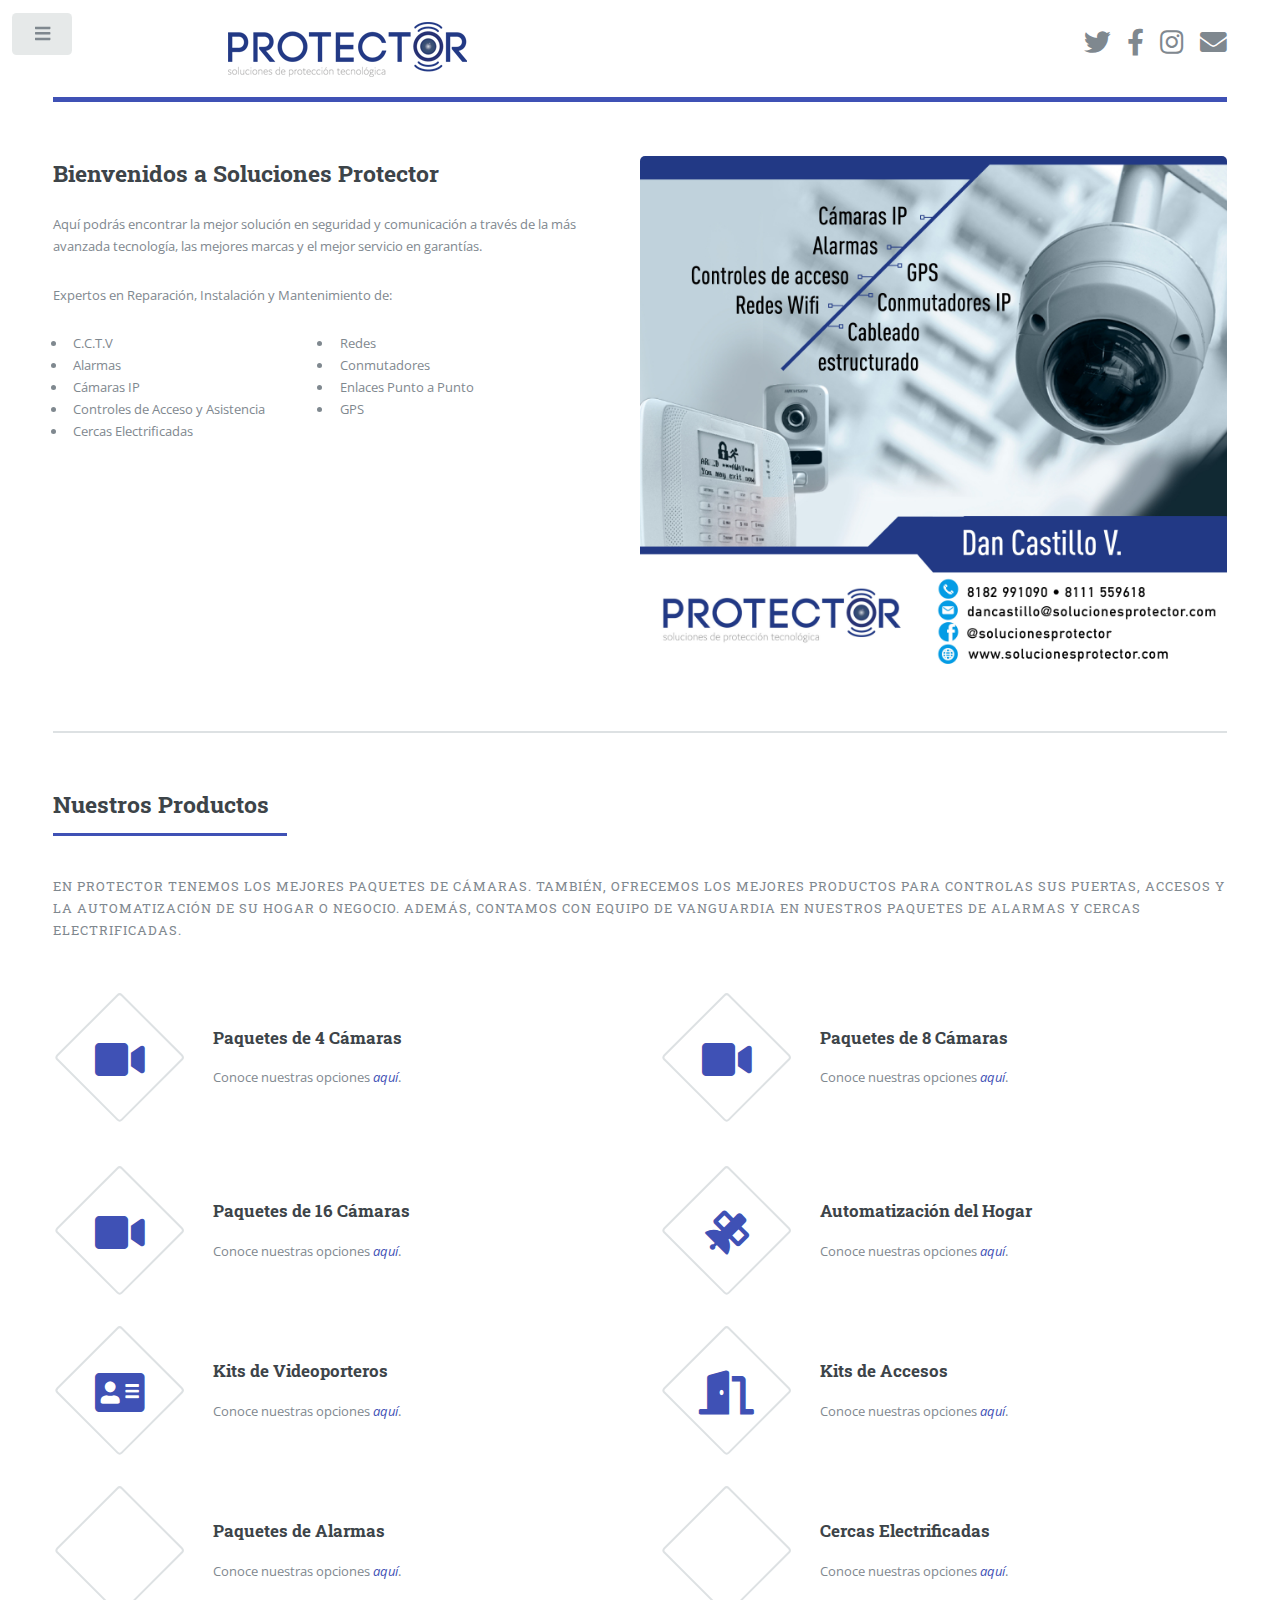
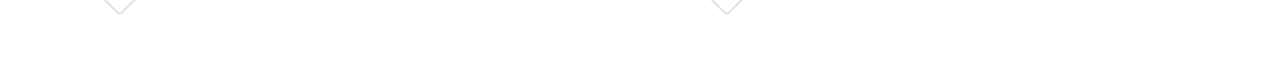
<file: index.html>
<!DOCTYPE HTML>
<!--
	Editorial by HTML5 UP
	html5up.net | @ajlkn
	Free for personal and commercial use under the CCA 3.0 license (html5up.net/license)
-->
<html>
	<head>
		<title>Inicio - Protector</title>
		<meta charset="utf-8" />
		<meta name="viewport" content="width=device-width, initial-scale=1, user-scalable=no" />
		<link rel="stylesheet" href="https://cdnjs.cloudflare.com/ajax/libs/font-awesome/6.4.0/css/all.min.css" integrity="sha512-iecdLmaskl7CVkqkXNQ/ZH/XLlvWZOJyj7Yy7tcenmpD1ypASozpmT/E0iPtmFIB46ZmdtAc9eNBvH0H/ZpiBw==" crossorigin="anonymous" referrerpolicy="no-referrer" />
		<link rel="icon" href="images/icono16.png" type="image/x-icon">
		<link rel="stylesheet" href="assets/css/main.css" />

	</head>
	<body class="is-preload">

		<!-- Wrapper -->
			<div id="wrapper">

				<!-- Main -->
					<div id="main">
						<div class="inner">

							<!-- Header -->
								<header id="header">
									<a href="index.html" class="logo"><img src="images/logo.png" alt="Soluciones-protector-logo"></a>
									<ul class="icons">
										<li><a href="https://twitter.com/Protector_Tec" class="icon brands fa-twitter" target="_blank"><span class="label">Twitter</span></a></li>
										<li><a href="https://www.facebook.com/SolucionesProtector" class="icon brands fa-facebook-f" target="_blank"><span class="label">Facebook</span></a></li>
										<li><a href="https://www.instagram.com/solucionesprotector/" class="icon brands fa-instagram" target="_blank"><span class="label">Instagram</span></a></li>
										<li><a href="mailto:ventas@solucionesprotector.com" class="icon solid fa-envelope" target="_blank"><span class="label">Email</span></a></li>
									</ul>
								</header>

							
							<!-- Banner -->
								<section id="banner">
									<div class="content">
										<header>
											<h2>Bienvenidos a Soluciones Protector</h2>
											
										</header>
										<p>Aquí podrás encontrar la mejor solución en seguridad y comunicación a través de la más avanzada tecnología, las mejores marcas y el mejor servicio en garantías.</p> <p>Expertos en Reparación, Instalación y Mantenimiento de:</p> 
										<ul class="stuff">
											<li>C.C.T.V</li>
											<li>Alarmas</li>
											<li>Cámaras IP</li>
											<li>Controles de Acceso y Asistencia</li>
											<li>Cercas Electrificadas</li>
											<li>Redes</li>
											<li>Conmutadores</li>
											<li>Enlaces Punto a Punto</li>
											<li>GPS</li>
										</ul>
										<!--<ul class="actions">
											
											<li><a href="#" class="button big">Conoce Más</a></li>
										</ul>-->
									</div>
									<span class="image object">
										<img src="images/poster-chico.jpeg"alt="promo-chico" />
									</span>
								</section>

							<!-- Section -->
								<section>
									<header class="major">
										<h2>Nuestros Productos</h2>
									</header>

									<p id="products">En Protector tenemos los mejores paquetes de cámaras. También, ofrecemos los mejores productos para controlas sus puertas, accesos y la automatización de su hogar o negocio. Además, contamos con equipo de vanguardia en nuestros paquetes de alarmas y cercas electrificadas.</p>
									<br>
									<div class="features">
										<article>
											<a href="images/4camaras.jpeg" target="_blank"><span class="icon solid fa-video"></span></a>
											<div class="content">
												<a href="images/4camaras.jpeg" target="_blank"><h3>Paquetes de 4 Cámaras</h3></a>
												<p>Conoce nuestras opciones <a href="images/4camaras.jpeg" target="_blank"><em>aquí</em></a>.</p>
											</div>
										</article>
										<article>
											<a href="images/8camaras.jpeg" target="_blank"><span class="icon solid fa-video"></span></a>
											<div class="content">
												<a href="images/8camaras.jpeg" target="_blank"><h3>Paquetes de 8 Cámaras</h3></a>
												<p>Conoce nuestras opciones <a href="images/8camaras.jpeg" target="_blank"><em>aquí</em></a>.</p>
											</div>
										</article>
										<article>
											<a href="images/16camaras.jpeg" target="_blank"><span class="icon solid fa-video"></span></a>
											<div class="content">
												<a href="images/16camaras.jpeg" target="_blank"><h3>Paquetes de 16 Cámaras</h3></a>
												<p>Conoce nuestras opciones <a href="images/16camaras.jpeg" target="_blank"><em>aquí</em></a>.</p>
											</div>
										</article>
										<article>
											<a href="images/domotica.jpeg" target="_blank"><span class="icon solid fa-satellite"></span></a>
											<div class="content">
												<a href="images/domotica.jpeg" target="_blank"><h3>Automatización del Hogar</h3></a>
												<p>Conoce nuestras opciones <a href="images/domotica.jpeg" target="_blank"><em>aquí</em></a>.</p>
											</div>
										</article>
									</div>
									
									<div class="features">
										<article>
											<a href="images/videoporteros-paquetes.jpeg" target="_blank"><span class="icon solid fa-address-card"></span></a>
											<div class="content">
												<a href="images/videoporteros-paquetes.jpeg" target="_blank"><h3>Kits de Videoporteros</h3></a>
												<p>Conoce nuestras opciones <a href="images/videoporteros-paquetes.jpeg" target="_blank"><em>aquí</em></a>.</p>
											</div>
										</article>
										<article>
											<a href="images/control-de-acceso2.jpeg" target="_blank"><span class="icon solid fa-door-open"></a>
											<div class="content">
												<a href="images/control-de-acceso2.jpeg" target="_blank"><h3>Kits de Accesos</h3></a>
												<p>Conoce nuestras opciones <a href="images/control-de-acceso2.jpeg" target="_blank"><em>aquí</em></a>.</p>
											</div>
										</article>
										
									</div>
									
									<div class="features">
										<article>
											<a href="images/alarmas.jpeg" target="_blank"><span class="icon solid fa-building-shield"></span></a>
											<div class="content">
												<a href="images/alarmas.jpeg" target="_blank"><h3>Paquetes de Alarmas</h3></a>
												<p>Conoce nuestras opciones <a href="images/alarmas.jpeg" target="_blank"><em>aquí</em></a>.</p>
											</div>
										</article>
										<article>
											<a href="images/cercas.jpeg" target="_blank"><span class="icon solid fa-bolt-lightning"></a>
											<div class="content">
												<a href="images/cercas.jpeg" target="_blank"><h3>Cercas Electrificadas</h3></a>
												<p>Conoce nuestras opciones <a href="images/cercas.jpeg" target="_blank"><em>aquí</em></a>.</p>
											</div>
										</article>
										
									</div>
								</section>

							<!-- Section -->
								<!--<section>
									<header class="major">
										<h2>Ipsum sed dolor</h2>
									</header>
									<div class="posts">
										<article>
											<a href="#" class="image"><img src="images/pic01.jpg" alt="" /></a>
											<h3>Interdum aenean</h3>
											<p>Aenean ornare velit lacus, ac varius enim lorem ullamcorper dolore. Proin aliquam facilisis ante interdum. Sed nulla amet lorem feugiat tempus aliquam.</p>
											<ul class="actions">
												<li><a href="#" class="button">More</a></li>
											</ul>
										</article>
										<article>
											<a href="#" class="image"><img src="images/pic02.jpg" alt="" /></a>
											<h3>Nulla amet dolore</h3>
											<p>Aenean ornare velit lacus, ac varius enim lorem ullamcorper dolore. Proin aliquam facilisis ante interdum. Sed nulla amet lorem feugiat tempus aliquam.</p>
											<ul class="actions">
												<li><a href="#" class="button">More</a></li>
											</ul>
										</article>
										<article>
											<a href="#" class="image"><img src="images/pic03.jpg" alt="" /></a>
											<h3>Tempus ullamcorper</h3>
											<p>Aenean ornare velit lacus, ac varius enim lorem ullamcorper dolore. Proin aliquam facilisis ante interdum. Sed nulla amet lorem feugiat tempus aliquam.</p>
											<ul class="actions">
												<li><a href="#" class="button">More</a></li>
											</ul>
										</article>
										<article>
											<a href="#" class="image"><img src="images/pic04.jpg" alt="" /></a>
											<h3>Sed etiam facilis</h3>
											<p>Aenean ornare velit lacus, ac varius enim lorem ullamcorper dolore. Proin aliquam facilisis ante interdum. Sed nulla amet lorem feugiat tempus aliquam.</p>
											<ul class="actions">
												<li><a href="#" class="button">More</a></li>
											</ul>
										</article>
										<article>
											<a href="#" class="image"><img src="images/pic05.jpg" alt="" /></a>
											<h3>Feugiat lorem aenean</h3>
											<p>Aenean ornare velit lacus, ac varius enim lorem ullamcorper dolore. Proin aliquam facilisis ante interdum. Sed nulla amet lorem feugiat tempus aliquam.</p>
											<ul class="actions">
												<li><a href="#" class="button">More</a></li>
											</ul>
										</article>
										<article>
											<a href="#" class="image"><img src="images/pic06.jpg" alt="" /></a>
											<h3>Amet varius aliquam</h3>
											<p>Aenean ornare velit lacus, ac varius enim lorem ullamcorper dolore. Proin aliquam facilisis ante interdum. Sed nulla amet lorem feugiat tempus aliquam.</p>
											<ul class="actions">
												<li><a href="#" class="button">More</a></li>
											</ul>
										</article>
									</div>
								</section>-->

						</div>
					</div>

				<!-- Sidebar -->
					<div id="sidebar">
						<div class="inner">

							<!-- Search -->
								<!-- <section id="search" class="alt">
									<form method="post" action="#">
										<input type="text" name="query" id="query" placeholder="Search" />
									</form>
								</section> -->

							<!-- Menu -->
								<nav id="menu">
									<header class="major">
										<h2>Menú</h2>
									</header>
									<ul>
										<!--<li><a href="index.html">Inicio</a></li>-->
										<li><a href="nosotros.html">Quienes Somos</a></li>
										<!-- <li><a href="elements.html">Elements</a></li> -->
										<li><a href="productos.html">Productos</a></li>
										<li><a href="servicios.html">Servicios</a></li>
										<!-- <li>
											<span class="opener">Another Submenu</span>
											<ul>
												<li><a href="#">Lorem Dolor</a></li>
												<li><a href="#">Ipsum Adipiscing</a></li>
												<li><a href="#">Tempus Magna</a></li>
												<li><a href="#">Feugiat Veroeros</a></li>
											</ul>
										</li> -->
										<li><a href="contacto.html">Contacto</a></li>
									</ul>
								</nav>

							<!-- Section -->
								<section>
									<header class="major">
										<h2>Aviso de Privacidad</h2>
									</header>
									<ul class="actions">
										<li><a href="http://www.solucionesprotector.com/politica-de-privacidad/" class="button" target="_blank">Ver</a></li>
									</ul>
									
									<header class="major">
										<h2>Póliza de Garantía</h2>
									</header>
									<ul class="actions">
										<li><a href="http://www.solucionesprotector.com/wp-content/uploads/2019/07/POLIZA-DE-GARANTIA.pdf" class="button" target="_blank">Ver</a></li>
									</ul>
									<!--<div class="mini-posts">
										<article>
											<a href="#" class="image" target="_blank"></a>
										</article>
									</div>-->
									<!--<ul class="actions">
										<li><a href="#" class="button">More</a></li>
									</ul>-->
								</section>

							<!-- Section -->
								<section>
									<header class="major">
										<h2>Contáctanos</h2>
									</header>
									<!--<p>Sed varius enim lorem ullamcorper dolore aliquam aenean ornare velit lacus, ac varius enim lorem ullamcorper dolore. Proin sed aliquam facilisis ante interdum. Sed nulla amet lorem feugiat tempus aliquam.</p>-->
									<ul class="contact">
										<li class="icon solid fa-envelope"><a href="mailto:ventas@solucionesprotector.com" target="_blank">ventas@solucionesprotector.com</a></li>
										<li class="icon solid fa-phone">(818) 299-1090 / (811) 155-9618</li>
										<!--<li class="icon solid fa-home">Peñón Blanco #180<br />
										Monterrey, N.L. 64630</li>-->
										<li class="icon brands fa-twitter"><a href="https://twitter.com/Protector_Tec" target="_blank">Twitter</a></li>
										<li class="icon brands fa-facebook-f"><a href="https://www.facebook.com/SolucionesProtector" target="_blank"><span class="label">Facebook</span></a></li>
										<li class="icon brands fa-instagram"><a href="https://www.instagram.com/solucionesprotector/" target="_blank"><span class="label">Instagram</span></a></li>
									</ul>
								</section>

							<!-- Footer -->
								<footer id="footer">
									<p class="copyright">&copy; 2023 IC_BRAVO. All rights reserved.</p>
								</footer>

						</div>
					</div>

			</div>

		<!-- Scripts -->
			<script src="assets/js/jquery.min.js"></script>
			<script src="assets/js/browser.min.js"></script>
			<script src="assets/js/breakpoints.min.js"></script>
			<script src="assets/js/util.js"></script>
			<script src="assets/js/main.js"></script>

	</body>
</html>
</file>
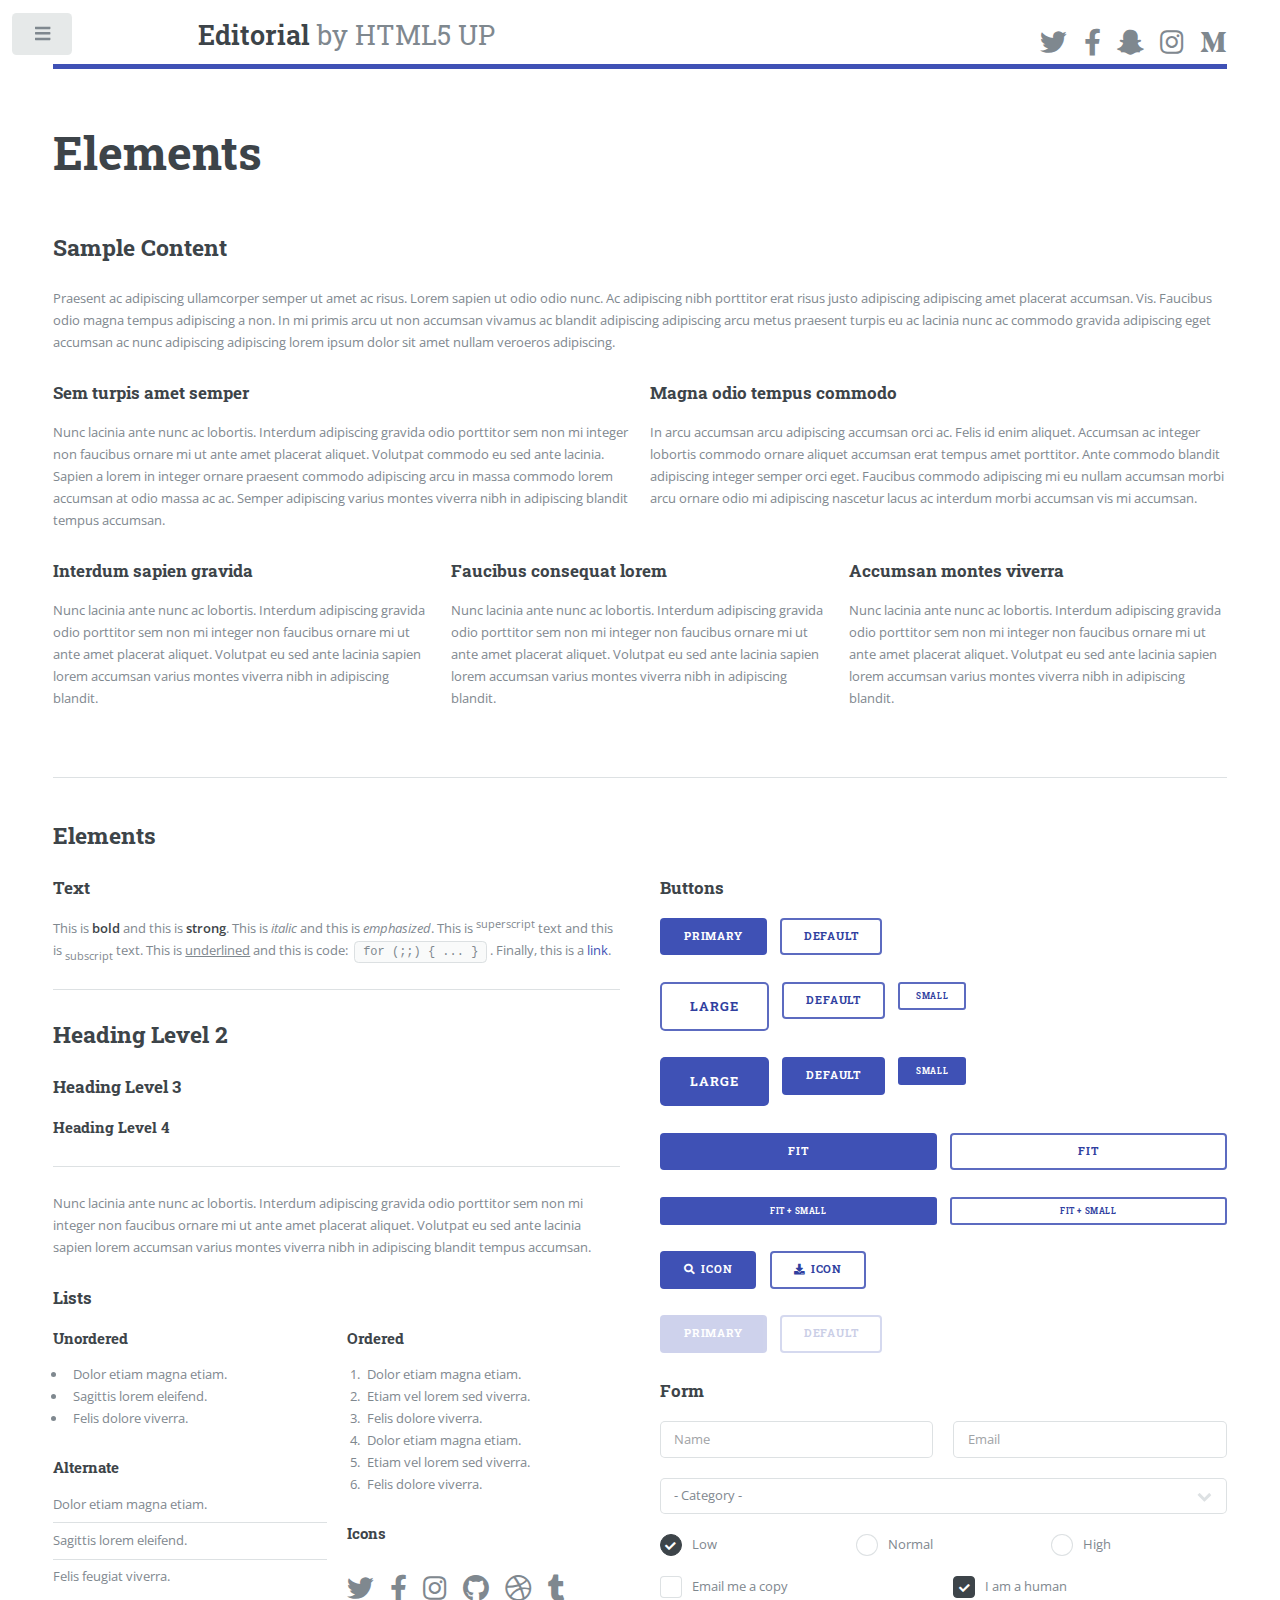
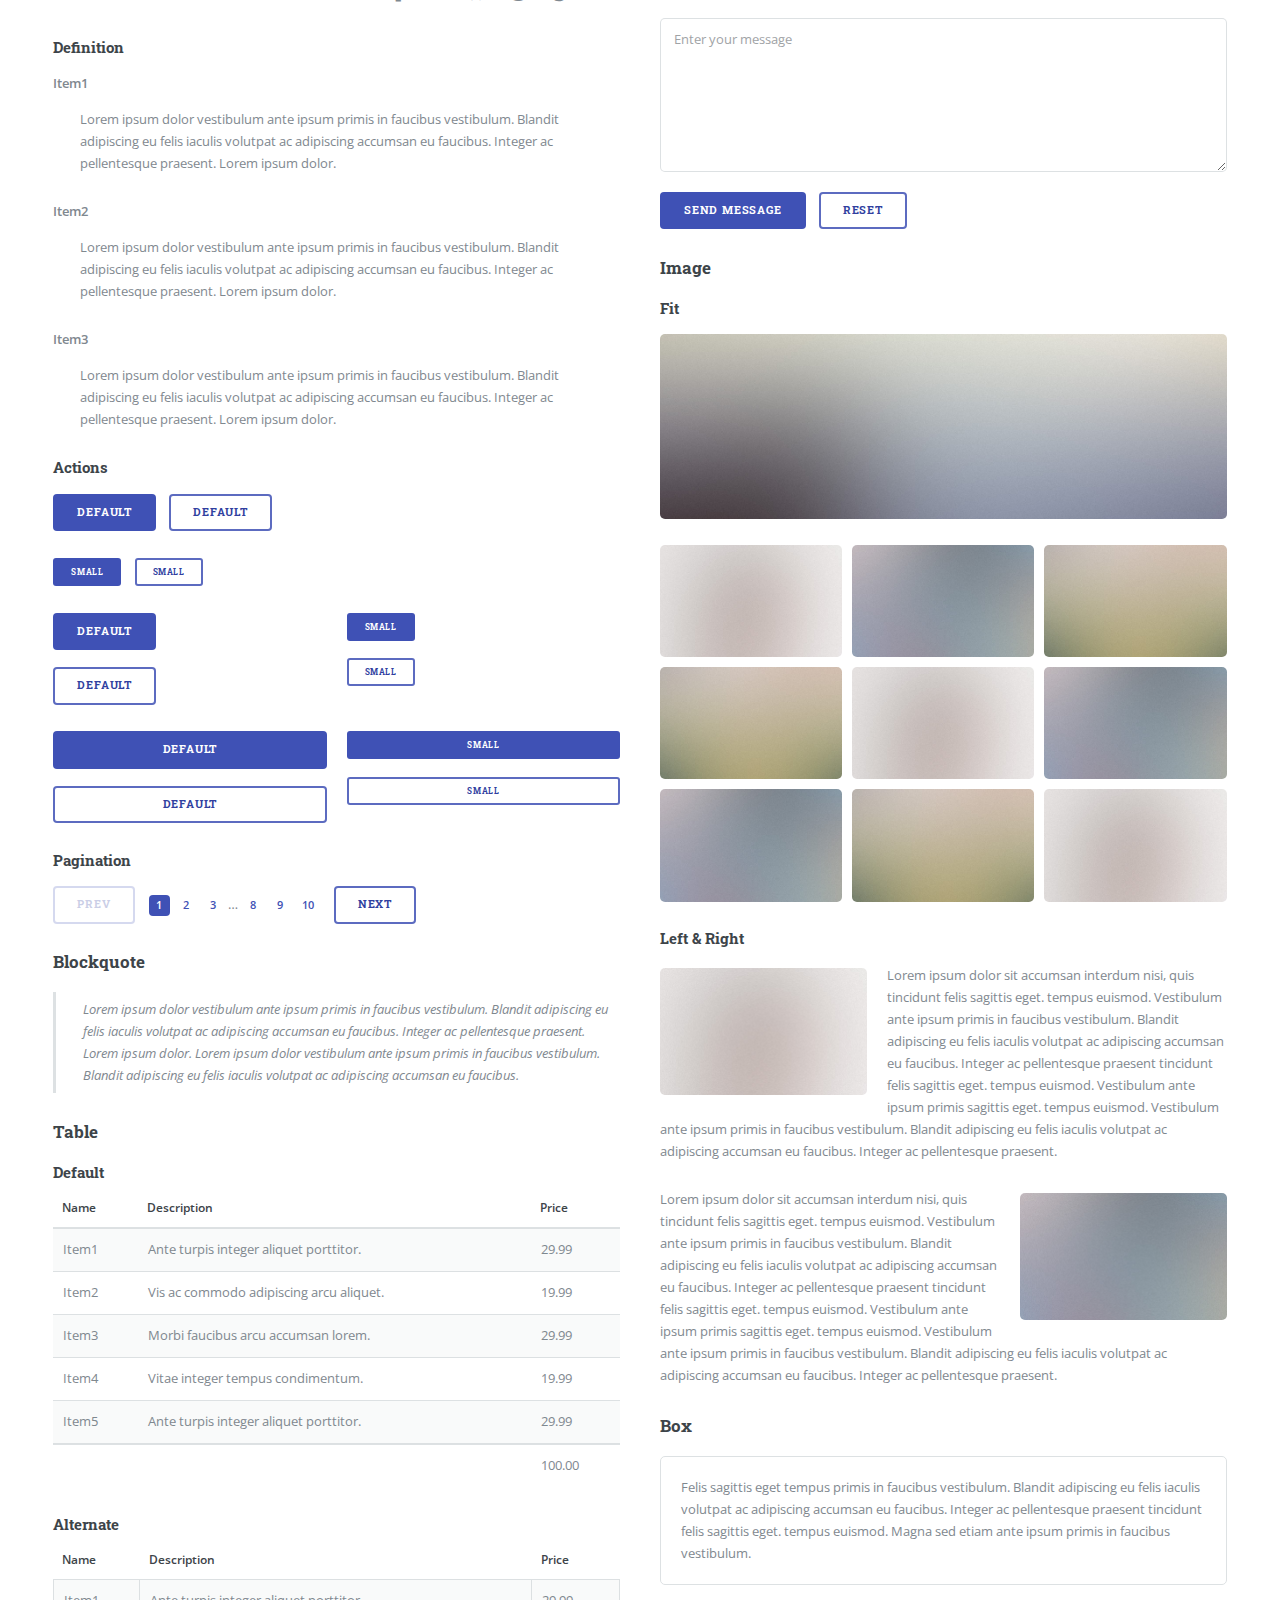
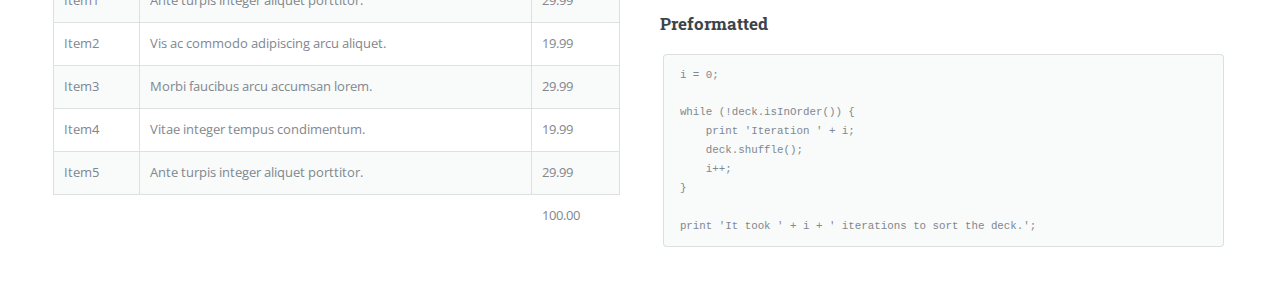
<file: elements.html>
<!DOCTYPE HTML>
<!--
	Editorial by HTML5 UP
	html5up.net | @ajlkn
	Free for personal and commercial use under the CCA 3.0 license (html5up.net/license)
-->
<html>
	<head>
		<title>Elements - Editorial by HTML5 UP</title>
		<meta charset="utf-8" />
		<meta name="viewport" content="width=device-width, initial-scale=1, user-scalable=no" />
		<link rel="stylesheet" href="assets/css/main.css" />
	</head>
	<body class="is-preload">

		<!-- Wrapper -->
			<div id="wrapper">

				<!-- Main -->
					<div id="main">
						<div class="inner">

							<!-- Header -->
								<header id="header">
									<a href="index.html" class="logo"><strong>Editorial</strong> by HTML5 UP</a>
									<ul class="icons">
										<li><a href="#" class="icon brands fa-twitter"><span class="label">Twitter</span></a></li>
										<li><a href="#" class="icon brands fa-facebook-f"><span class="label">Facebook</span></a></li>
										<li><a href="#" class="icon brands fa-snapchat-ghost"><span class="label">Snapchat</span></a></li>
										<li><a href="#" class="icon brands fa-instagram"><span class="label">Instagram</span></a></li>
										<li><a href="#" class="icon brands fa-medium-m"><span class="label">Medium</span></a></li>
									</ul>
								</header>

							<!-- Content -->
								<section>
									<header class="main">
										<h1>Elements</h1>
									</header>

									<!-- Content -->
										<h2 id="content">Sample Content</h2>
										<p>Praesent ac adipiscing ullamcorper semper ut amet ac risus. Lorem sapien ut odio odio nunc. Ac adipiscing nibh porttitor erat risus justo adipiscing adipiscing amet placerat accumsan. Vis. Faucibus odio magna tempus adipiscing a non. In mi primis arcu ut non accumsan vivamus ac blandit adipiscing adipiscing arcu metus praesent turpis eu ac lacinia nunc ac commodo gravida adipiscing eget accumsan ac nunc adipiscing adipiscing lorem ipsum dolor sit amet nullam veroeros adipiscing.</p>
										<div class="row">
											<div class="col-6 col-12-small">
												<h3>Sem turpis amet semper</h3>
												<p>Nunc lacinia ante nunc ac lobortis. Interdum adipiscing gravida odio porttitor sem non mi integer non faucibus ornare mi ut ante amet placerat aliquet. Volutpat commodo eu sed ante lacinia. Sapien a lorem in integer ornare praesent commodo adipiscing arcu in massa commodo lorem accumsan at odio massa ac ac. Semper adipiscing varius montes viverra nibh in adipiscing blandit tempus accumsan.</p>
											</div>
											<div class="col-6 col-12-small">
												<h3>Magna odio tempus commodo</h3>
												<p>In arcu accumsan arcu adipiscing accumsan orci ac. Felis id enim aliquet. Accumsan ac integer lobortis commodo ornare aliquet accumsan erat tempus amet porttitor. Ante commodo blandit adipiscing integer semper orci eget. Faucibus commodo adipiscing mi eu nullam accumsan morbi arcu ornare odio mi adipiscing nascetur lacus ac interdum morbi accumsan vis mi accumsan.</p>
											</div>
											<!-- Break -->
											<div class="col-4 col-12-medium">
												<h3>Interdum sapien gravida</h3>
												<p>Nunc lacinia ante nunc ac lobortis. Interdum adipiscing gravida odio porttitor sem non mi integer non faucibus ornare mi ut ante amet placerat aliquet. Volutpat eu sed ante lacinia sapien lorem accumsan varius montes viverra nibh in adipiscing blandit.</p>
											</div>
											<div class="col-4 col-12-medium">
												<h3>Faucibus consequat lorem</h3>
												<p>Nunc lacinia ante nunc ac lobortis. Interdum adipiscing gravida odio porttitor sem non mi integer non faucibus ornare mi ut ante amet placerat aliquet. Volutpat eu sed ante lacinia sapien lorem accumsan varius montes viverra nibh in adipiscing blandit.</p>
											</div>
											<div class="col-4 col-12-medium">
												<h3>Accumsan montes viverra</h3>
												<p>Nunc lacinia ante nunc ac lobortis. Interdum adipiscing gravida odio porttitor sem non mi integer non faucibus ornare mi ut ante amet placerat aliquet. Volutpat eu sed ante lacinia sapien lorem accumsan varius montes viverra nibh in adipiscing blandit.</p>
											</div>
										</div>

									<hr class="major" />

									<!-- Elements -->
										<h2 id="elements">Elements</h2>
										<div class="row gtr-200">
											<div class="col-6 col-12-medium">

												<!-- Text stuff -->
													<h3>Text</h3>
													<p>This is <b>bold</b> and this is <strong>strong</strong>. This is <i>italic</i> and this is <em>emphasized</em>.
													This is <sup>superscript</sup> text and this is <sub>subscript</sub> text.
													This is <u>underlined</u> and this is code: <code>for (;;) { ... }</code>.
													Finally, this is a <a href="#">link</a>.</p>
													<hr />
													<h2>Heading Level 2</h2>
													<h3>Heading Level 3</h3>
													<h4>Heading Level 4</h4>
													<hr />
													<p>Nunc lacinia ante nunc ac lobortis. Interdum adipiscing gravida odio porttitor sem non mi integer non faucibus ornare mi ut ante amet placerat aliquet. Volutpat eu sed ante lacinia sapien lorem accumsan varius montes viverra nibh in adipiscing blandit tempus accumsan.</p>

												<!-- Lists -->
													<h3>Lists</h3>
													<div class="row">
														<div class="col-6 col-12-small">

															<h4>Unordered</h4>
															<ul>
																<li>Dolor etiam magna etiam.</li>
																<li>Sagittis lorem eleifend.</li>
																<li>Felis dolore viverra.</li>
															</ul>

															<h4>Alternate</h4>
															<ul class="alt">
																<li>Dolor etiam magna etiam.</li>
																<li>Sagittis lorem eleifend.</li>
																<li>Felis feugiat viverra.</li>
															</ul>

														</div>
														<div class="col-6 col-12-small">

															<h4>Ordered</h4>
															<ol>
																<li>Dolor etiam magna etiam.</li>
																<li>Etiam vel lorem sed viverra.</li>
																<li>Felis dolore viverra.</li>
																<li>Dolor etiam magna etiam.</li>
																<li>Etiam vel lorem sed viverra.</li>
																<li>Felis dolore viverra.</li>
															</ol>

															<h4>Icons</h4>
															<ul class="icons">
																<li><a href="#" class="icon brands fa-twitter"><span class="label">Twitter</span></a></li>
																<li><a href="#" class="icon brands fa-facebook-f"><span class="label">Facebook</span></a></li>
																<li><a href="#" class="icon brands fa-instagram"><span class="label">Instagram</span></a></li>
																<li><a href="#" class="icon brands fa-github"><span class="label">Github</span></a></li>
																<li><a href="#" class="icon brands fa-dribbble"><span class="label">Dribbble</span></a></li>
																<li><a href="#" class="icon brands fa-tumblr"><span class="label">Tumblr</span></a></li>
															</ul>

														</div>
													</div>
													<h4>Definition</h4>
													<dl>
														<dt>Item1</dt>
														<dd>
															<p>Lorem ipsum dolor vestibulum ante ipsum primis in faucibus vestibulum. Blandit adipiscing eu felis iaculis volutpat ac adipiscing accumsan eu faucibus. Integer ac pellentesque praesent. Lorem ipsum dolor.</p>
														</dd>
														<dt>Item2</dt>
														<dd>
															<p>Lorem ipsum dolor vestibulum ante ipsum primis in faucibus vestibulum. Blandit adipiscing eu felis iaculis volutpat ac adipiscing accumsan eu faucibus. Integer ac pellentesque praesent. Lorem ipsum dolor.</p>
														</dd>
														<dt>Item3</dt>
														<dd>
															<p>Lorem ipsum dolor vestibulum ante ipsum primis in faucibus vestibulum. Blandit adipiscing eu felis iaculis volutpat ac adipiscing accumsan eu faucibus. Integer ac pellentesque praesent. Lorem ipsum dolor.</p>
														</dd>
													</dl>

													<h4>Actions</h4>
													<ul class="actions">
														<li><a href="#" class="button primary">Default</a></li>
														<li><a href="#" class="button">Default</a></li>
													</ul>
													<ul class="actions small">
														<li><a href="#" class="button primary small">Small</a></li>
														<li><a href="#" class="button small">Small</a></li>
													</ul>
													<div class="row">
														<div class="col-6 col-12-small">
															<ul class="actions stacked">
																<li><a href="#" class="button primary">Default</a></li>
																<li><a href="#" class="button">Default</a></li>
															</ul>
														</div>
														<div class="col-6 col-12-small">
															<ul class="actions stacked">
																<li><a href="#" class="button primary small">Small</a></li>
																<li><a href="#" class="button small">Small</a></li>
															</ul>
														</div>
														<div class="col-6 col-12-small">
															<ul class="actions stacked">
																<li><a href="#" class="button primary fit">Default</a></li>
																<li><a href="#" class="button fit">Default</a></li>
															</ul>
														</div>
														<div class="col-6 col-12-small">
															<ul class="actions stacked">
																<li><a href="#" class="button primary small fit">Small</a></li>
																<li><a href="#" class="button small fit">Small</a></li>
															</ul>
														</div>
													</div>

													<h4>Pagination</h4>
													<ul class="pagination">
														<li><span class="button disabled">Prev</span></li>
														<li><a href="#" class="page active">1</a></li>
														<li><a href="#" class="page">2</a></li>
														<li><a href="#" class="page">3</a></li>
														<li><span>&hellip;</span></li>
														<li><a href="#" class="page">8</a></li>
														<li><a href="#" class="page">9</a></li>
														<li><a href="#" class="page">10</a></li>
														<li><a href="#" class="button">Next</a></li>
													</ul>

												<!-- Blockquote -->
													<h3>Blockquote</h3>
													<blockquote>Lorem ipsum dolor vestibulum ante ipsum primis in faucibus vestibulum. Blandit adipiscing eu felis iaculis volutpat ac adipiscing accumsan eu faucibus. Integer ac pellentesque praesent. Lorem ipsum dolor. Lorem ipsum dolor vestibulum ante ipsum primis in faucibus vestibulum. Blandit adipiscing eu felis iaculis volutpat ac adipiscing accumsan eu faucibus.</blockquote>

												<!-- Table -->
													<h3>Table</h3>

													<h4>Default</h4>
													<div class="table-wrapper">
														<table>
															<thead>
																<tr>
																	<th>Name</th>
																	<th>Description</th>
																	<th>Price</th>
																</tr>
															</thead>
															<tbody>
																<tr>
																	<td>Item1</td>
																	<td>Ante turpis integer aliquet porttitor.</td>
																	<td>29.99</td>
																</tr>
																<tr>
																	<td>Item2</td>
																	<td>Vis ac commodo adipiscing arcu aliquet.</td>
																	<td>19.99</td>
																</tr>
																<tr>
																	<td>Item3</td>
																	<td> Morbi faucibus arcu accumsan lorem.</td>
																	<td>29.99</td>
																</tr>
																<tr>
																	<td>Item4</td>
																	<td>Vitae integer tempus condimentum.</td>
																	<td>19.99</td>
																</tr>
																<tr>
																	<td>Item5</td>
																	<td>Ante turpis integer aliquet porttitor.</td>
																	<td>29.99</td>
																</tr>
															</tbody>
															<tfoot>
																<tr>
																	<td colspan="2"></td>
																	<td>100.00</td>
																</tr>
															</tfoot>
														</table>
													</div>

													<h4>Alternate</h4>
													<div class="table-wrapper">
														<table class="alt">
															<thead>
																<tr>
																	<th>Name</th>
																	<th>Description</th>
																	<th>Price</th>
																</tr>
															</thead>
															<tbody>
																<tr>
																	<td>Item1</td>
																	<td>Ante turpis integer aliquet porttitor.</td>
																	<td>29.99</td>
																</tr>
																<tr>
																	<td>Item2</td>
																	<td>Vis ac commodo adipiscing arcu aliquet.</td>
																	<td>19.99</td>
																</tr>
																<tr>
																	<td>Item3</td>
																	<td> Morbi faucibus arcu accumsan lorem.</td>
																	<td>29.99</td>
																</tr>
																<tr>
																	<td>Item4</td>
																	<td>Vitae integer tempus condimentum.</td>
																	<td>19.99</td>
																</tr>
																<tr>
																	<td>Item5</td>
																	<td>Ante turpis integer aliquet porttitor.</td>
																	<td>29.99</td>
																</tr>
															</tbody>
															<tfoot>
																<tr>
																	<td colspan="2"></td>
																	<td>100.00</td>
																</tr>
															</tfoot>
														</table>
													</div>

											</div>
											<div class="col-6 col-12-medium">

												<!-- Buttons -->
													<h3>Buttons</h3>
													<ul class="actions">
														<li><a href="#" class="button primary">Primary</a></li>
														<li><a href="#" class="button">Default</a></li>
													</ul>
													<ul class="actions">
														<li><a href="#" class="button large">Large</a></li>
														<li><a href="#" class="button">Default</a></li>
														<li><a href="#" class="button small">Small</a></li>
													</ul>
													<ul class="actions">
														<li><a href="#" class="button primary large">Large</a></li>
														<li><a href="#" class="button primary">Default</a></li>
														<li><a href="#" class="button primary small">Small</a></li>
													</ul>
													<ul class="actions fit">
														<li><a href="#" class="button primary fit">Fit</a></li>
														<li><a href="#" class="button fit">Fit</a></li>
													</ul>
													<ul class="actions fit small">
														<li><a href="#" class="button primary fit small">Fit + Small</a></li>
														<li><a href="#" class="button fit small">Fit + Small</a></li>
													</ul>
													<ul class="actions">
														<li><a href="#" class="button primary icon solid fa-search">Icon</a></li>
														<li><a href="#" class="button icon solid fa-download">Icon</a></li>
													</ul>
													<ul class="actions">
														<li><span class="button primary disabled">Primary</span></li>
														<li><span class="button disabled">Default</span></li>
													</ul>

												<!-- Form -->
													<h3>Form</h3>

													<form method="post" action="#">
														<div class="row gtr-uniform">
															<div class="col-6 col-12-xsmall">
																<input type="text" name="demo-name" id="demo-name" value="" placeholder="Name" />
															</div>
															<div class="col-6 col-12-xsmall">
																<input type="email" name="demo-email" id="demo-email" value="" placeholder="Email" />
															</div>
															<!-- Break -->
															<div class="col-12">
																<select name="demo-category" id="demo-category">
																	<option value="">- Category -</option>
																	<option value="1">Manufacturing</option>
																	<option value="1">Shipping</option>
																	<option value="1">Administration</option>
																	<option value="1">Human Resources</option>
																</select>
															</div>
															<!-- Break -->
															<div class="col-4 col-12-small">
																<input type="radio" id="demo-priority-low" name="demo-priority" checked>
																<label for="demo-priority-low">Low</label>
															</div>
															<div class="col-4 col-12-small">
																<input type="radio" id="demo-priority-normal" name="demo-priority">
																<label for="demo-priority-normal">Normal</label>
															</div>
															<div class="col-4 col-12-small">
																<input type="radio" id="demo-priority-high" name="demo-priority">
																<label for="demo-priority-high">High</label>
															</div>
															<!-- Break -->
															<div class="col-6 col-12-small">
																<input type="checkbox" id="demo-copy" name="demo-copy">
																<label for="demo-copy">Email me a copy</label>
															</div>
															<div class="col-6 col-12-small">
																<input type="checkbox" id="demo-human" name="demo-human" checked>
																<label for="demo-human">I am a human</label>
															</div>
															<!-- Break -->
															<div class="col-12">
																<textarea name="demo-message" id="demo-message" placeholder="Enter your message" rows="6"></textarea>
															</div>
															<!-- Break -->
															<div class="col-12">
																<ul class="actions">
																	<li><input type="submit" value="Send Message" class="primary" /></li>
																	<li><input type="reset" value="Reset" /></li>
																</ul>
															</div>
														</div>
													</form>

												<!-- Image -->
													<h3>Image</h3>

													<h4>Fit</h4>
													<span class="image fit"><img src="images/pic11.jpg" alt="" /></span>
													<div class="box alt">
														<div class="row gtr-50 gtr-uniform">
															<div class="col-4"><span class="image fit"><img src="images/pic01.jpg" alt="" /></span></div>
															<div class="col-4"><span class="image fit"><img src="images/pic02.jpg" alt="" /></span></div>
															<div class="col-4"><span class="image fit"><img src="images/pic03.jpg" alt="" /></span></div>
															<!-- Break -->
															<div class="col-4"><span class="image fit"><img src="images/pic03.jpg" alt="" /></span></div>
															<div class="col-4"><span class="image fit"><img src="images/pic01.jpg" alt="" /></span></div>
															<div class="col-4"><span class="image fit"><img src="images/pic02.jpg" alt="" /></span></div>
															<!-- Break -->
															<div class="col-4"><span class="image fit"><img src="images/pic02.jpg" alt="" /></span></div>
															<div class="col-4"><span class="image fit"><img src="images/pic03.jpg" alt="" /></span></div>
															<div class="col-4"><span class="image fit"><img src="images/pic01.jpg" alt="" /></span></div>
														</div>
													</div>

													<h4>Left &amp; Right</h4>
													<p><span class="image left"><img src="images/pic01.jpg" alt="" /></span>Lorem ipsum dolor sit accumsan interdum nisi, quis tincidunt felis sagittis eget. tempus euismod. Vestibulum ante ipsum primis in faucibus vestibulum. Blandit adipiscing eu felis iaculis volutpat ac adipiscing accumsan eu faucibus. Integer ac pellentesque praesent tincidunt felis sagittis eget. tempus euismod. Vestibulum ante ipsum primis sagittis eget. tempus euismod. Vestibulum ante ipsum primis in faucibus vestibulum. Blandit adipiscing eu felis iaculis volutpat ac adipiscing accumsan eu faucibus. Integer ac pellentesque praesent.</p>
													<p><span class="image right"><img src="images/pic02.jpg" alt="" /></span>Lorem ipsum dolor sit accumsan interdum nisi, quis tincidunt felis sagittis eget. tempus euismod. Vestibulum ante ipsum primis in faucibus vestibulum. Blandit adipiscing eu felis iaculis volutpat ac adipiscing accumsan eu faucibus. Integer ac pellentesque praesent tincidunt felis sagittis eget. tempus euismod. Vestibulum ante ipsum primis sagittis eget. tempus euismod. Vestibulum ante ipsum primis in faucibus vestibulum. Blandit adipiscing eu felis iaculis volutpat ac adipiscing accumsan eu faucibus. Integer ac pellentesque praesent.</p>

												<!-- Box -->
													<h3>Box</h3>
													<div class="box">
														<p>Felis sagittis eget tempus primis in faucibus vestibulum. Blandit adipiscing eu felis iaculis volutpat ac adipiscing accumsan eu faucibus. Integer ac pellentesque praesent tincidunt felis sagittis eget. tempus euismod. Magna sed etiam ante ipsum primis in faucibus vestibulum.</p>
													</div>

												<!-- Preformatted Code -->
													<h3>Preformatted</h3>
													<pre><code>i = 0;

while (!deck.isInOrder()) {
    print 'Iteration ' + i;
    deck.shuffle();
    i++;
}

print 'It took ' + i + ' iterations to sort the deck.';
</code></pre>

											</div>
										</div>

								</section>

						</div>
					</div>

				<!-- Sidebar -->
					<div id="sidebar">
						<div class="inner">

							<!-- Search -->
								<section id="search" class="alt">
									<form method="post" action="#">
										<input type="text" name="query" id="query" placeholder="Search" />
									</form>
								</section>

							<!-- Menu -->
								<nav id="menu">
									<header class="major">
										<h2>Menu</h2>
									</header>
									<ul>
										<li><a href="index.html">Homepage</a></li>
										<li><a href="generic.html">Generic</a></li>
										<li><a href="elements.html">Elements</a></li>
										<li>
											<span class="opener">Submenu</span>
											<ul>
												<li><a href="#">Lorem Dolor</a></li>
												<li><a href="#">Ipsum Adipiscing</a></li>
												<li><a href="#">Tempus Magna</a></li>
												<li><a href="#">Feugiat Veroeros</a></li>
											</ul>
										</li>
										<li><a href="#">Etiam Dolore</a></li>
										<li><a href="#">Adipiscing</a></li>
										<li>
											<span class="opener">Another Submenu</span>
											<ul>
												<li><a href="#">Lorem Dolor</a></li>
												<li><a href="#">Ipsum Adipiscing</a></li>
												<li><a href="#">Tempus Magna</a></li>
												<li><a href="#">Feugiat Veroeros</a></li>
											</ul>
										</li>
										<li><a href="#">Maximus Erat</a></li>
										<li><a href="#">Sapien Mauris</a></li>
										<li><a href="#">Amet Lacinia</a></li>
									</ul>
								</nav>

							<!-- Section -->
								<section>
									<header class="major">
										<h2>Ante interdum</h2>
									</header>
									<div class="mini-posts">
										<article>
											<a href="#" class="image"><img src="images/pic07.jpg" alt="" /></a>
											<p>Aenean ornare velit lacus, ac varius enim lorem ullamcorper dolore aliquam.</p>
										</article>
										<article>
											<a href="#" class="image"><img src="images/pic08.jpg" alt="" /></a>
											<p>Aenean ornare velit lacus, ac varius enim lorem ullamcorper dolore aliquam.</p>
										</article>
										<article>
											<a href="#" class="image"><img src="images/pic09.jpg" alt="" /></a>
											<p>Aenean ornare velit lacus, ac varius enim lorem ullamcorper dolore aliquam.</p>
										</article>
									</div>
									<ul class="actions">
										<li><a href="#" class="button">More</a></li>
									</ul>
								</section>

							<!-- Section -->
								<section>
									<header class="major">
										<h2>Get in touch</h2>
									</header>
									<p>Sed varius enim lorem ullamcorper dolore aliquam aenean ornare velit lacus, ac varius enim lorem ullamcorper dolore. Proin sed aliquam facilisis ante interdum. Sed nulla amet lorem feugiat tempus aliquam.</p>
									<ul class="contact">
										<li class="icon solid fa-envelope"><a href="#">information@untitled.tld</a></li>
										<li class="icon solid fa-phone">(000) 000-0000</li>
										<li class="icon solid fa-home">1234 Somewhere Road #8254<br />
										Nashville, TN 00000-0000</li>
									</ul>
								</section>

							<!-- Footer -->
								<footer id="footer">
									<p class="copyright">&copy; Untitled. All rights reserved. Demo Images: <a href="https://unsplash.com">Unsplash</a>. Design: <a href="https://html5up.net">HTML5 UP</a>.</p>
								</footer>

						</div>
					</div>

			</div>

		<!-- Scripts -->
			<script src="assets/js/jquery.min.js"></script>
			<script src="assets/js/browser.min.js"></script>
			<script src="assets/js/breakpoints.min.js"></script>
			<script src="assets/js/util.js"></script>
			<script src="assets/js/main.js"></script>

	</body>
</html>
</file>
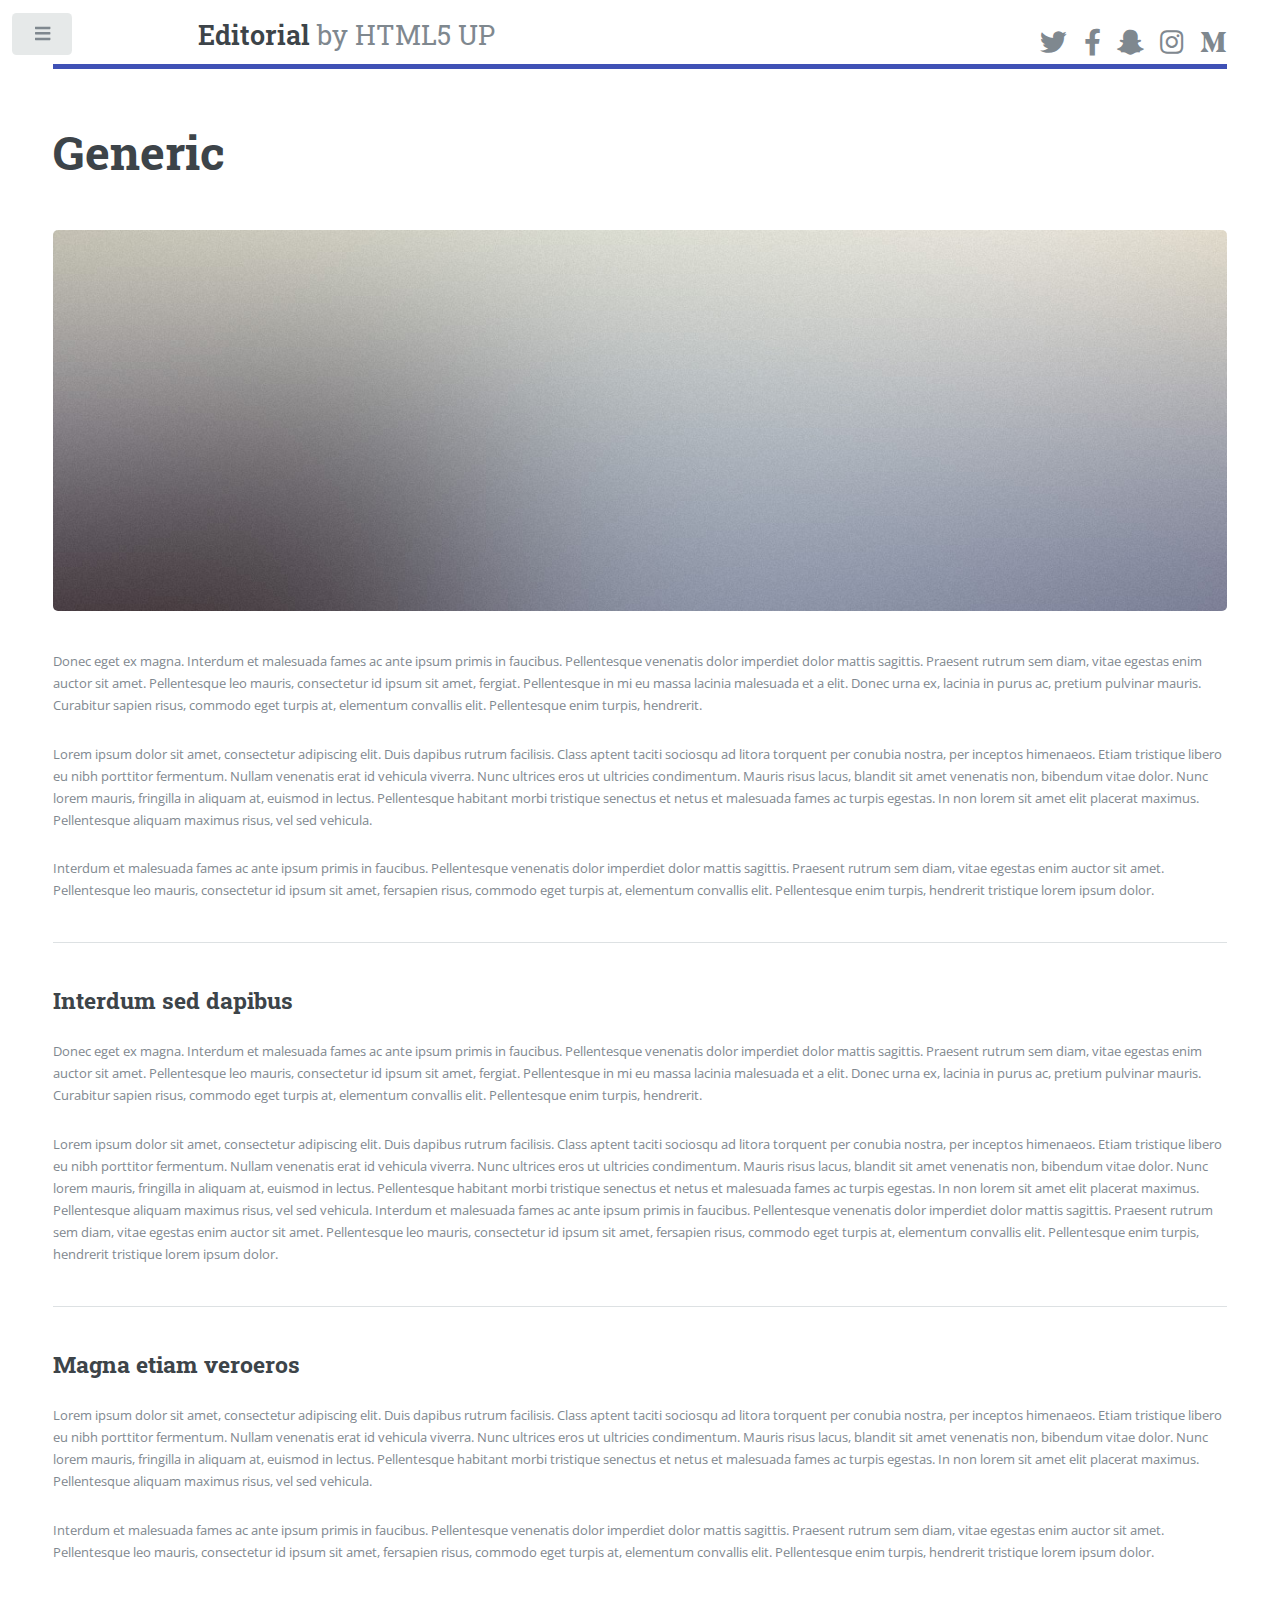
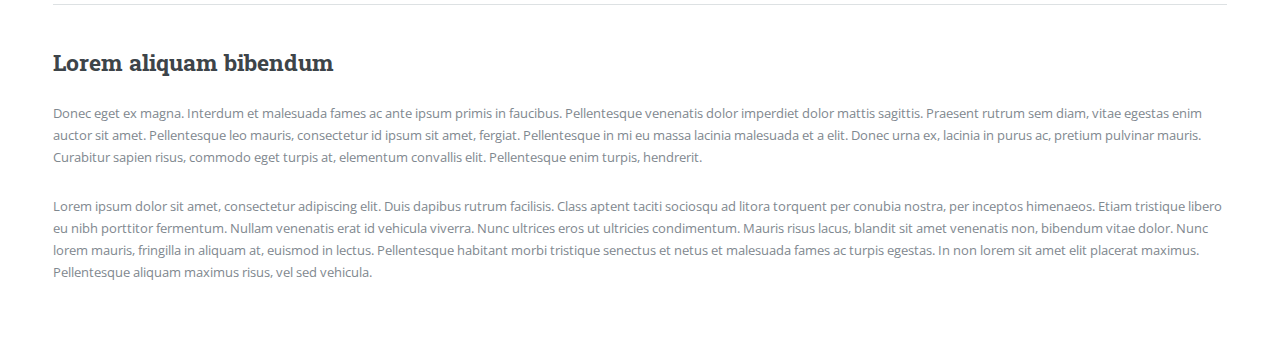
<file: generic.html>
<!DOCTYPE HTML>
<!--
	Editorial by HTML5 UP
	html5up.net | @ajlkn
	Free for personal and commercial use under the CCA 3.0 license (html5up.net/license)
-->
<html>
	<head>
		<title>Generic - Editorial by HTML5 UP</title>
		<meta charset="utf-8" />
		<meta name="viewport" content="width=device-width, initial-scale=1, user-scalable=no" />
		<link rel="stylesheet" href="assets/css/main.css" />
	</head>
	<body class="is-preload">

		<!-- Wrapper -->
			<div id="wrapper">

				<!-- Main -->
					<div id="main">
						<div class="inner">

							<!-- Header -->
								<header id="header">
									<a href="index.html" class="logo"><strong>Editorial</strong> by HTML5 UP</a>
									<ul class="icons">
										<li><a href="#" class="icon brands fa-twitter"><span class="label">Twitter</span></a></li>
										<li><a href="#" class="icon brands fa-facebook-f"><span class="label">Facebook</span></a></li>
										<li><a href="#" class="icon brands fa-snapchat-ghost"><span class="label">Snapchat</span></a></li>
										<li><a href="#" class="icon brands fa-instagram"><span class="label">Instagram</span></a></li>
										<li><a href="#" class="icon brands fa-medium-m"><span class="label">Medium</span></a></li>
									</ul>
								</header>

							<!-- Content -->
								<section>
									<header class="main">
										<h1>Generic</h1>
									</header>

									<span class="image main"><img src="images/pic11.jpg" alt="" /></span>

									<p>Donec eget ex magna. Interdum et malesuada fames ac ante ipsum primis in faucibus. Pellentesque venenatis dolor imperdiet dolor mattis sagittis. Praesent rutrum sem diam, vitae egestas enim auctor sit amet. Pellentesque leo mauris, consectetur id ipsum sit amet, fergiat. Pellentesque in mi eu massa lacinia malesuada et a elit. Donec urna ex, lacinia in purus ac, pretium pulvinar mauris. Curabitur sapien risus, commodo eget turpis at, elementum convallis elit. Pellentesque enim turpis, hendrerit.</p>
									<p>Lorem ipsum dolor sit amet, consectetur adipiscing elit. Duis dapibus rutrum facilisis. Class aptent taciti sociosqu ad litora torquent per conubia nostra, per inceptos himenaeos. Etiam tristique libero eu nibh porttitor fermentum. Nullam venenatis erat id vehicula viverra. Nunc ultrices eros ut ultricies condimentum. Mauris risus lacus, blandit sit amet venenatis non, bibendum vitae dolor. Nunc lorem mauris, fringilla in aliquam at, euismod in lectus. Pellentesque habitant morbi tristique senectus et netus et malesuada fames ac turpis egestas. In non lorem sit amet elit placerat maximus. Pellentesque aliquam maximus risus, vel sed vehicula.</p>
									<p>Interdum et malesuada fames ac ante ipsum primis in faucibus. Pellentesque venenatis dolor imperdiet dolor mattis sagittis. Praesent rutrum sem diam, vitae egestas enim auctor sit amet. Pellentesque leo mauris, consectetur id ipsum sit amet, fersapien risus, commodo eget turpis at, elementum convallis elit. Pellentesque enim turpis, hendrerit tristique lorem ipsum dolor.</p>

									<hr class="major" />

									<h2>Interdum sed dapibus</h2>
									<p>Donec eget ex magna. Interdum et malesuada fames ac ante ipsum primis in faucibus. Pellentesque venenatis dolor imperdiet dolor mattis sagittis. Praesent rutrum sem diam, vitae egestas enim auctor sit amet. Pellentesque leo mauris, consectetur id ipsum sit amet, fergiat. Pellentesque in mi eu massa lacinia malesuada et a elit. Donec urna ex, lacinia in purus ac, pretium pulvinar mauris. Curabitur sapien risus, commodo eget turpis at, elementum convallis elit. Pellentesque enim turpis, hendrerit.</p>
									<p>Lorem ipsum dolor sit amet, consectetur adipiscing elit. Duis dapibus rutrum facilisis. Class aptent taciti sociosqu ad litora torquent per conubia nostra, per inceptos himenaeos. Etiam tristique libero eu nibh porttitor fermentum. Nullam venenatis erat id vehicula viverra. Nunc ultrices eros ut ultricies condimentum. Mauris risus lacus, blandit sit amet venenatis non, bibendum vitae dolor. Nunc lorem mauris, fringilla in aliquam at, euismod in lectus. Pellentesque habitant morbi tristique senectus et netus et malesuada fames ac turpis egestas. In non lorem sit amet elit placerat maximus. Pellentesque aliquam maximus risus, vel sed vehicula. Interdum et malesuada fames ac ante ipsum primis in faucibus. Pellentesque venenatis dolor imperdiet dolor mattis sagittis. Praesent rutrum sem diam, vitae egestas enim auctor sit amet. Pellentesque leo mauris, consectetur id ipsum sit amet, fersapien risus, commodo eget turpis at, elementum convallis elit. Pellentesque enim turpis, hendrerit tristique lorem ipsum dolor.</p>

									<hr class="major" />

									<h2>Magna etiam veroeros</h2>
									<p>Lorem ipsum dolor sit amet, consectetur adipiscing elit. Duis dapibus rutrum facilisis. Class aptent taciti sociosqu ad litora torquent per conubia nostra, per inceptos himenaeos. Etiam tristique libero eu nibh porttitor fermentum. Nullam venenatis erat id vehicula viverra. Nunc ultrices eros ut ultricies condimentum. Mauris risus lacus, blandit sit amet venenatis non, bibendum vitae dolor. Nunc lorem mauris, fringilla in aliquam at, euismod in lectus. Pellentesque habitant morbi tristique senectus et netus et malesuada fames ac turpis egestas. In non lorem sit amet elit placerat maximus. Pellentesque aliquam maximus risus, vel sed vehicula.</p>
									<p>Interdum et malesuada fames ac ante ipsum primis in faucibus. Pellentesque venenatis dolor imperdiet dolor mattis sagittis. Praesent rutrum sem diam, vitae egestas enim auctor sit amet. Pellentesque leo mauris, consectetur id ipsum sit amet, fersapien risus, commodo eget turpis at, elementum convallis elit. Pellentesque enim turpis, hendrerit tristique lorem ipsum dolor.</p>

									<hr class="major" />

									<h2>Lorem aliquam bibendum</h2>
									<p>Donec eget ex magna. Interdum et malesuada fames ac ante ipsum primis in faucibus. Pellentesque venenatis dolor imperdiet dolor mattis sagittis. Praesent rutrum sem diam, vitae egestas enim auctor sit amet. Pellentesque leo mauris, consectetur id ipsum sit amet, fergiat. Pellentesque in mi eu massa lacinia malesuada et a elit. Donec urna ex, lacinia in purus ac, pretium pulvinar mauris. Curabitur sapien risus, commodo eget turpis at, elementum convallis elit. Pellentesque enim turpis, hendrerit.</p>
									<p>Lorem ipsum dolor sit amet, consectetur adipiscing elit. Duis dapibus rutrum facilisis. Class aptent taciti sociosqu ad litora torquent per conubia nostra, per inceptos himenaeos. Etiam tristique libero eu nibh porttitor fermentum. Nullam venenatis erat id vehicula viverra. Nunc ultrices eros ut ultricies condimentum. Mauris risus lacus, blandit sit amet venenatis non, bibendum vitae dolor. Nunc lorem mauris, fringilla in aliquam at, euismod in lectus. Pellentesque habitant morbi tristique senectus et netus et malesuada fames ac turpis egestas. In non lorem sit amet elit placerat maximus. Pellentesque aliquam maximus risus, vel sed vehicula.</p>

								</section>

						</div>
					</div>

				<!-- Sidebar -->
					<div id="sidebar">
						<div class="inner">

							<!-- Search -->
								<section id="search" class="alt">
									<form method="post" action="#">
										<input type="text" name="query" id="query" placeholder="Search" />
									</form>
								</section>

							<!-- Menu -->
								<nav id="menu">
									<header class="major">
										<h2>Menu</h2>
									</header>
									<ul>
										<li><a href="index.html">Homepage</a></li>
										<li><a href="generic.html">Generic</a></li>
										<li><a href="elements.html">Elements</a></li>
										<li>
											<span class="opener">Submenu</span>
											<ul>
												<li><a href="#">Lorem Dolor</a></li>
												<li><a href="#">Ipsum Adipiscing</a></li>
												<li><a href="#">Tempus Magna</a></li>
												<li><a href="#">Feugiat Veroeros</a></li>
											</ul>
										</li>
										<li><a href="#">Etiam Dolore</a></li>
										<li><a href="#">Adipiscing</a></li>
										<li>
											<span class="opener">Another Submenu</span>
											<ul>
												<li><a href="#">Lorem Dolor</a></li>
												<li><a href="#">Ipsum Adipiscing</a></li>
												<li><a href="#">Tempus Magna</a></li>
												<li><a href="#">Feugiat Veroeros</a></li>
											</ul>
										</li>
										<li><a href="#">Maximus Erat</a></li>
										<li><a href="#">Sapien Mauris</a></li>
										<li><a href="#">Amet Lacinia</a></li>
									</ul>
								</nav>

							<!-- Section -->
								<section>
									<header class="major">
										<h2>Ante interdum</h2>
									</header>
									<div class="mini-posts">
										<article>
											<a href="#" class="image"><img src="images/pic07.jpg" alt="" /></a>
											<p>Aenean ornare velit lacus, ac varius enim lorem ullamcorper dolore aliquam.</p>
										</article>
										<article>
											<a href="#" class="image"><img src="images/pic08.jpg" alt="" /></a>
											<p>Aenean ornare velit lacus, ac varius enim lorem ullamcorper dolore aliquam.</p>
										</article>
										<article>
											<a href="#" class="image"><img src="images/pic09.jpg" alt="" /></a>
											<p>Aenean ornare velit lacus, ac varius enim lorem ullamcorper dolore aliquam.</p>
										</article>
									</div>
									<ul class="actions">
										<li><a href="#" class="button">More</a></li>
									</ul>
								</section>

							<!-- Section -->
								<section>
									<header class="major">
										<h2>Get in touch</h2>
									</header>
									<p>Sed varius enim lorem ullamcorper dolore aliquam aenean ornare velit lacus, ac varius enim lorem ullamcorper dolore. Proin sed aliquam facilisis ante interdum. Sed nulla amet lorem feugiat tempus aliquam.</p>
									<ul class="contact">
										<li class="icon solid fa-envelope"><a href="#">information@untitled.tld</a></li>
										<li class="icon solid fa-phone">(000) 000-0000</li>
										<li class="icon solid fa-home">1234 Somewhere Road #8254<br />
										Nashville, TN 00000-0000</li>
									</ul>
								</section>

							<!-- Footer -->
								<footer id="footer">
									<p class="copyright">&copy; Untitled. All rights reserved. Demo Images: <a href="https://unsplash.com">Unsplash</a>. Design: <a href="https://html5up.net">HTML5 UP</a>.</p>
								</footer>

						</div>
					</div>

			</div>

		<!-- Scripts -->
			<script src="assets/js/jquery.min.js"></script>
			<script src="assets/js/browser.min.js"></script>
			<script src="assets/js/breakpoints.min.js"></script>
			<script src="assets/js/util.js"></script>
			<script src="assets/js/main.js"></script>

	</body>
</html>
</file>
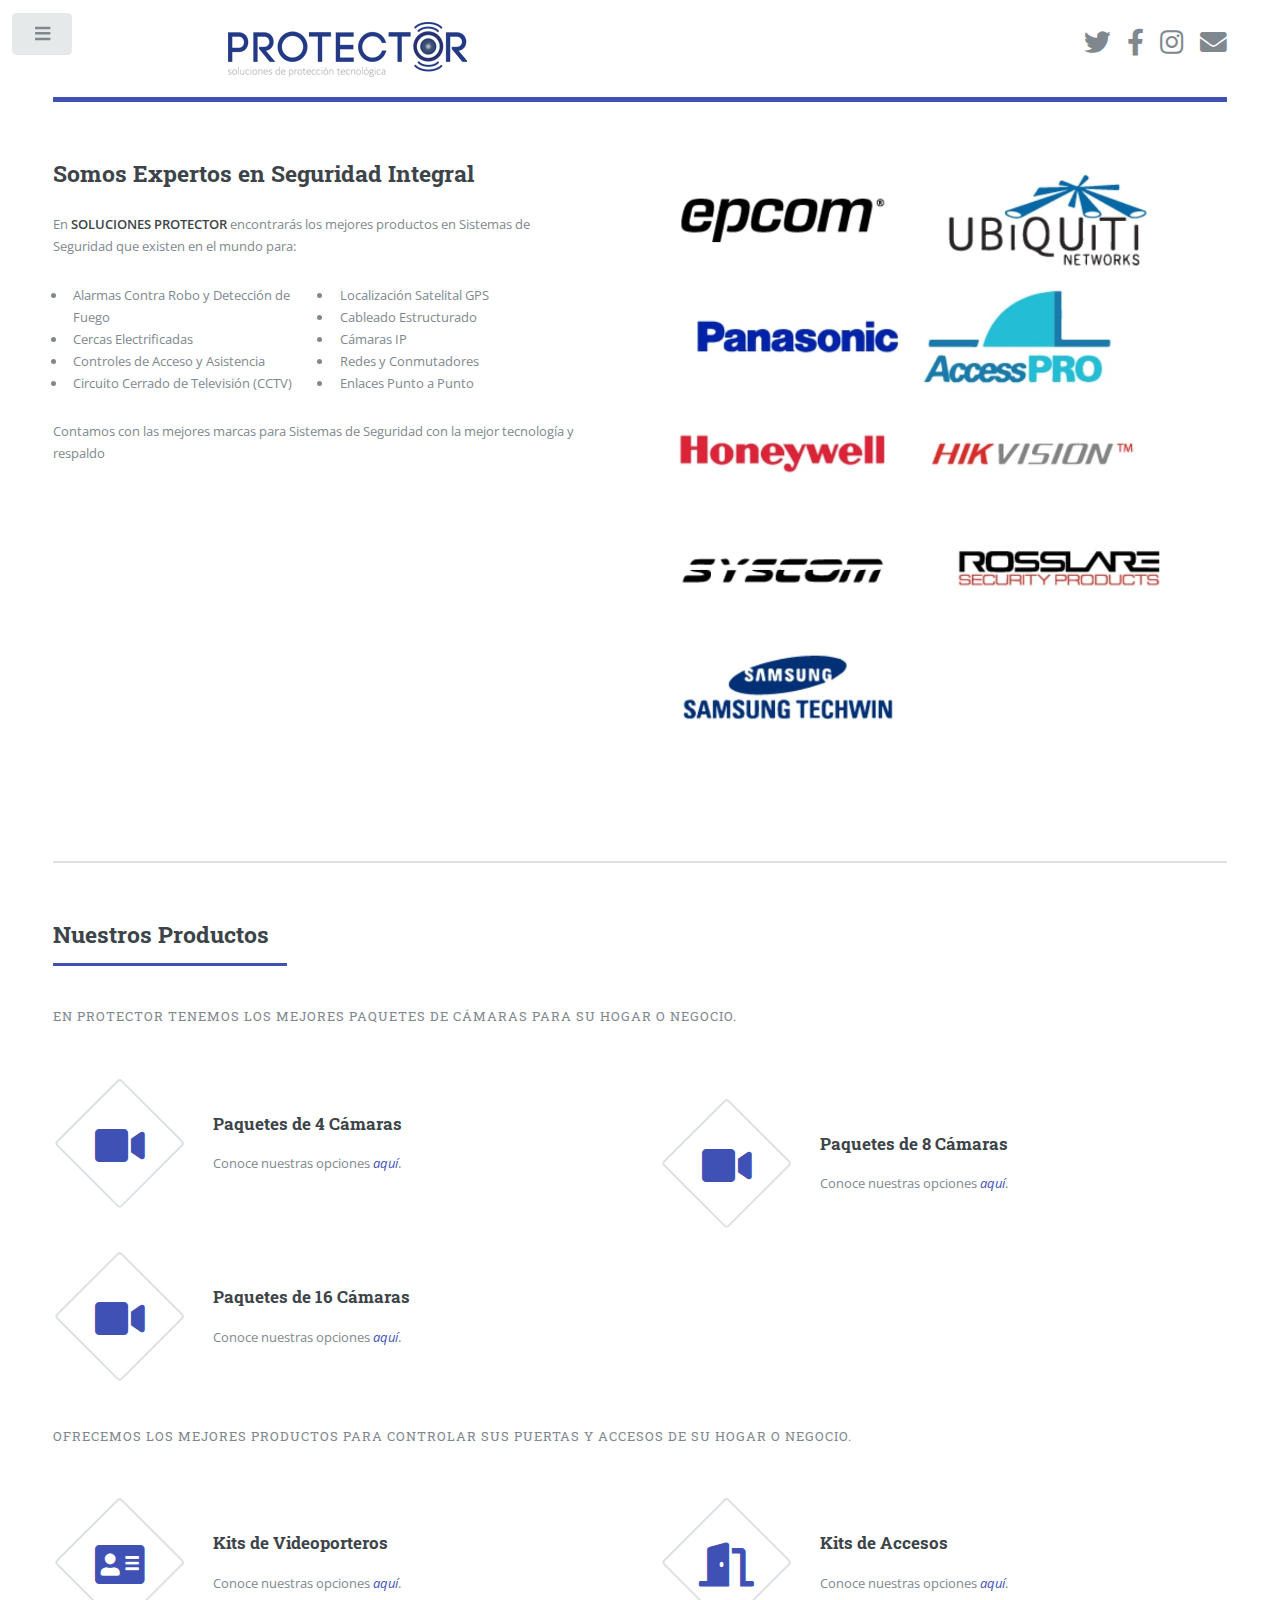
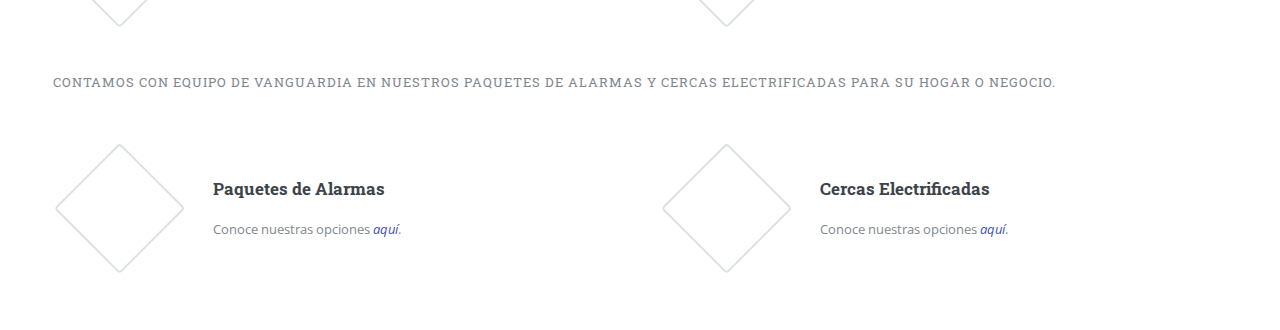
<file: productos.html>
<!DOCTYPE HTML>
<!--
	Editorial by HTML5 UP
	html5up.net | @ajlkn
	Free for personal and commercial use under the CCA 3.0 license (html5up.net/license)
-->
<html>
	<head>
		<title>Productos - Protector</title>
		<meta charset="utf-8" />
		<meta name="viewport" content="width=device-width, initial-scale=1, user-scalable=no" />
		<link rel="stylesheet" href="https://cdnjs.cloudflare.com/ajax/libs/font-awesome/6.4.0/css/all.min.css" integrity="sha512-iecdLmaskl7CVkqkXNQ/ZH/XLlvWZOJyj7Yy7tcenmpD1ypASozpmT/E0iPtmFIB46ZmdtAc9eNBvH0H/ZpiBw==" crossorigin="anonymous" referrerpolicy="no-referrer" />
		<link rel="icon" href="images/icono16.png" type="image/x-icon">
		<link rel="stylesheet" href="assets/css/main.css" />

	</head>
	<body class="is-preload">

		<!-- Wrapper -->
			<div id="wrapper">

				<!-- Main -->
					<div id="main">
						<div class="inner">

							<!-- Header -->
								<header id="header">
									<a href="index.html" class="logo"><img src="images/logo.png" alt="Soluciones-protector-logo"></a>
									<ul class="icons">
										<li><a href="https://twitter.com/Protector_Tec" class="icon brands fa-twitter" target="_blank"><span class="label">Twitter</span></a></li>
										<li><a href="https://www.facebook.com/SolucionesProtector" class="icon brands fa-facebook-f" target="_blank"><span class="label">Facebook</span></a></li>
										<li><a href="https://www.instagram.com/solucionesprotector/" class="icon brands fa-instagram" target="_blank"><span class="label">Instagram</span></a></li>
										<li><a href="mailto:ventas@solucionesprotector.com" class="icon solid fa-envelope" target="_blank"><span class="label">Email</span></a></li>
									</ul>
								</header>

							
							<!-- Banner -->
								<section id="banner">
									<div class="content">
										<header>
											<h2>Somos Expertos en Seguridad Integral</h2>
										
										</header>
										<p>En <strong>SOLUCIONES PROTECTOR</strong> encontrarás los mejores productos en Sistemas de Seguridad que existen en el mundo para:</p>
										<ul class="stuff">
                      <li>Alarmas Contra Robo y Detección de Fuego</li>
                      <li>Cercas Electrificadas</li>
                      <li>Controles de Acceso y Asistencia</li>
											<li>Circuito Cerrado de Televisión (CCTV)</li>
                      <li>Localización Satelital GPS</li>
                      <li>Cableado Estructurado</li>
											<li>Cámaras IP</li>
											<li>Redes y Conmutadores</li>
											<li>Enlaces Punto a Punto</li>
										</ul>
										<p>Contamos con las mejores marcas para Sistemas de Seguridad con la mejor tecnología y respaldo</p>
									</div>
									<span class="image object">
										<img src="images/marcas-logos.jpeg"alt="marcas-logos" height="85%"/>
									</span>
								</section>

							<!-- Section -->
								<section>
									<header class="major">
										<h2>Nuestros Productos</h2>
									</header>

									<p id="products">En Protector tenemos los mejores paquetes de cámaras para su hogar o negocio.</p>
									<br>
									<div class="features">
										<article>
											<a href="images/4camaras.jpeg" target="_blank"><span class="icon solid fa-video"></span></a>
											<div class="content">
												<a href="images/4camaras.jpeg" target="_blank"><h3>Paquetes de 4 Cámaras</h3></a>
												<p>Conoce nuestras opciones <a href="images/4camaras.jpeg" target="_blank"><em>aquí</em></a>.</p>
											</div>
										</article>
										<article>
											<a href="images/8camaras.jpeg" target="_blank"><span class="icon solid fa-video"></span></a>
											<div class="content">
												<a href="images/8camaras.jpeg" target="_blank"><h3>Paquetes de 8 Cámaras</h3></a>
												<p>Conoce nuestras opciones <a href="images/8camaras.jpeg" target="_blank"><em>aquí</em></a>.</p>
											</div>
										</article>
										<article>
											<a href="images/16camaras.jpeg" target="_blank"><span class="icon solid fa-video"></span></a>
											<div class="content">
												<a href="images/16camaras.jpeg" target="_blank"><h3>Paquetes de 16 Cámaras</h3></a>
												<p>Conoce nuestras opciones <a href="images/16camaras.jpeg" target="_blank"><em>aquí</em></a>.</p>
											</div>
										</article>
                  </div>
                  <br>

                  <p id="products">Ofrecemos los mejores productos para controlar sus puertas y accesos de su hogar o negocio.</p>
									<br>

									<div class="features">
										<article>
											<a href="images/videoporteros-paquetes.jpeg" target="_blank"><span class="icon solid fa-address-card"></span></a>
											<div class="content">
												<a href="images/videoporteros-paquetes.jpeg" target="_blank"><h3>Kits de Videoporteros</h3></a>
												<p>Conoce nuestras opciones <a href="images/videoporteros-paquetes.jpeg" target="_blank"><em>aquí</em></a>.</p>
											</div>
										</article>
										<article>
											<a href="images/control-de-acceso2.jpeg" target="_blank"><span class="icon solid fa-door-open"></a>
											<div class="content">
												<a href="images/control-de-acceso2.jpeg" target="_blank"><h3>Kits de Accesos</h3></a>
												<p>Conoce nuestras opciones <a href="images/control-de-acceso2.jpeg" target="_blank"><em>aquí</em></a>.</p>
											</div>
										</article>	
									</div>
                  <br>
									
                  <p id="products">Contamos con equipo de vanguardia en nuestros paquetes de alarmas y cercas electrificadas para su hogar o negocio.</p>
									<br>

									<div class="features">
										<article>
											<a href="images/alarmas.jpeg" target="_blank"><span class="icon solid fa-building-shield"></span></a>
											<div class="content">
												<a href="images/alarmas.jpeg" target="_blank"><h3>Paquetes de Alarmas</h3></a>
												<p>Conoce nuestras opciones <a href="images/alarmas.jpeg" target="_blank"><em>aquí</em></a>.</p>
											</div>
										</article>
										<article>
											<a href="images/cercas.jpeg" target="_blank"><span class="icon solid fa-bolt-lightning"></a>
											<div class="content">
												<a href="images/cercas.jpeg" target="_blank"><h3>Cercas Electrificadas</h3></a>
												<p>Conoce nuestras opciones <a href="images/cercas.jpeg" target="_blank"><em>aquí</em></a>.</p>
											</div>
										</article>
										
									</div>
								</section>

							<!-- Section -->
								<!--<section>
									<header class="major">
										<h2>Ipsum sed dolor</h2>
									</header>
									<div class="posts">
										<article>
											<a href="#" class="image"><img src="images/pic01.jpg" alt="" /></a>
											<h3>Interdum aenean</h3>
											<p>Aenean ornare velit lacus, ac varius enim lorem ullamcorper dolore. Proin aliquam facilisis ante interdum. Sed nulla amet lorem feugiat tempus aliquam.</p>
											<ul class="actions">
												<li><a href="#" class="button">More</a></li>
											</ul>
										</article>
										<article>
											<a href="#" class="image"><img src="images/pic02.jpg" alt="" /></a>
											<h3>Nulla amet dolore</h3>
											<p>Aenean ornare velit lacus, ac varius enim lorem ullamcorper dolore. Proin aliquam facilisis ante interdum. Sed nulla amet lorem feugiat tempus aliquam.</p>
											<ul class="actions">
												<li><a href="#" class="button">More</a></li>
											</ul>
										</article>
										<article>
											<a href="#" class="image"><img src="images/pic03.jpg" alt="" /></a>
											<h3>Tempus ullamcorper</h3>
											<p>Aenean ornare velit lacus, ac varius enim lorem ullamcorper dolore. Proin aliquam facilisis ante interdum. Sed nulla amet lorem feugiat tempus aliquam.</p>
											<ul class="actions">
												<li><a href="#" class="button">More</a></li>
											</ul>
										</article>
										<article>
											<a href="#" class="image"><img src="images/pic04.jpg" alt="" /></a>
											<h3>Sed etiam facilis</h3>
											<p>Aenean ornare velit lacus, ac varius enim lorem ullamcorper dolore. Proin aliquam facilisis ante interdum. Sed nulla amet lorem feugiat tempus aliquam.</p>
											<ul class="actions">
												<li><a href="#" class="button">More</a></li>
											</ul>
										</article>
										<article>
											<a href="#" class="image"><img src="images/pic05.jpg" alt="" /></a>
											<h3>Feugiat lorem aenean</h3>
											<p>Aenean ornare velit lacus, ac varius enim lorem ullamcorper dolore. Proin aliquam facilisis ante interdum. Sed nulla amet lorem feugiat tempus aliquam.</p>
											<ul class="actions">
												<li><a href="#" class="button">More</a></li>
											</ul>
										</article>
										<article>
											<a href="#" class="image"><img src="images/pic06.jpg" alt="" /></a>
											<h3>Amet varius aliquam</h3>
											<p>Aenean ornare velit lacus, ac varius enim lorem ullamcorper dolore. Proin aliquam facilisis ante interdum. Sed nulla amet lorem feugiat tempus aliquam.</p>
											<ul class="actions">
												<li><a href="#" class="button">More</a></li>
											</ul>
										</article>
									</div>
								</section>-->

						</div>
					</div>

				<!-- Sidebar -->
					<div id="sidebar">
						<div class="inner">

							<!-- Search -->
								<!-- <section id="search" class="alt">
									<form method="post" action="#">
										<input type="text" name="query" id="query" placeholder="Search" />
									</form>
								</section> -->

							<!-- Menu -->
								<nav id="menu">
									<header class="major">
										<h2>Menú</h2>
									</header>
									<ul>
										<li><a href="index.html">Inicio</a></li>
										<li><a href="nosotros.html">Quienes Somos</a></li>
										<!-- <li><a href="elements.html">Elements</a></li> -->
										<!--<li><a href="productos.html">Productos</a></li>-->
										<li><a href="servicios.html">Servicios</a></li>
										<!-- <li>
											<span class="opener">Another Submenu</span>
											<ul>
												<li><a href="#">Lorem Dolor</a></li>
												<li><a href="#">Ipsum Adipiscing</a></li>
												<li><a href="#">Tempus Magna</a></li>
												<li><a href="#">Feugiat Veroeros</a></li>
											</ul>
										</li> -->
										<li><a href="contacto.html">Contacto</a></li>
									</ul>
								</nav>

							<!-- Section -->
								<section>
									<header class="major">
										<h2>Aviso de Privacidad</h2>
									</header>
									<ul class="actions">
										<li><a href="http://www.solucionesprotector.com/politica-de-privacidad/" class="button" target="_blank">Ver</a></li>
									</ul>
									
									<header class="major">
										<h2>Póliza de Garantía</h2>
									</header>
									<ul class="actions">
										<li><a href="http://www.solucionesprotector.com/wp-content/uploads/2019/07/POLIZA-DE-GARANTIA.pdf" class="button" target="_blank">Ver</a></li>
									</ul>
									<!--<div class="mini-posts">
										<article>
											<a href="#" class="image" target="_blank"></a>
										</article>
									</div>-->
									<!--<ul class="actions">
										<li><a href="#" class="button">More</a></li>
									</ul>-->
								</section>

							<!-- Section -->
								<section>
									<header class="major">
										<h2>Contáctanos</h2>
									</header>
									<!--<p>Sed varius enim lorem ullamcorper dolore aliquam aenean ornare velit lacus, ac varius enim lorem ullamcorper dolore. Proin sed aliquam facilisis ante interdum. Sed nulla amet lorem feugiat tempus aliquam.</p>-->
									<ul class="contact">
										<li class="icon solid fa-envelope"><a href="mailto:ventas@solucionesprotector.com" target="_blank">ventas@solucionesprotector.com</a></li>
										<li class="icon solid fa-phone">(818) 299-1090 / (811) 155-9618</li>
										<!--<li class="icon solid fa-home">Peñón Blanco #180<br />
										Monterrey, N.L. 64630</li>-->
										<li class="icon brands fa-twitter"><a href="https://twitter.com/Protector_Tec" target="_blank">Twitter</a></li>
										<li class="icon brands fa-facebook-f"><a href="https://www.facebook.com/SolucionesProtector" target="_blank"><span class="label">Facebook</span></a></li>
										<li class="icon brands fa-instagram"><a href="https://www.instagram.com/solucionesprotector/" target="_blank"><span class="label">Instagram</span></a></li>
									</ul>
								</section>

							<!-- Footer -->
								<footer id="footer">
									<p class="copyright">&copy; 2023 IC_BRAVO. All rights reserved.</p>
								</footer>

						</div>
					</div>

			</div>

		<!-- Scripts -->
			<script src="assets/js/jquery.min.js"></script>
			<script src="assets/js/browser.min.js"></script>
			<script src="assets/js/breakpoints.min.js"></script>
			<script src="assets/js/util.js"></script>
			<script src="assets/js/main.js"></script>

	</body>
</html>
</file>
<file: assets/css/main.css>
@import url(fontawesome-all.min.css);
@import url("https://fonts.googleapis.com/css?family=Open+Sans:400,600,400italic,600italic|Roboto+Slab:400,700");
/*
	Editorial by HTML5 UP
	html5up.net | @ajlkn
	Free for personal and commercial use under the CCA 3.0 license (html5up.net/license)
*/
html,
body,
div,
span,
applet,
object,
iframe,
h1,
h2,
h3,
h4,
h5,
h6,
p,
blockquote,
pre,
a,
abbr,
acronym,
address,
big,
cite,
code,
del,
dfn,
em,
img,
ins,
kbd,
q,
s,
samp,
small,
strike,
strong,
sub,
sup,
tt,
var,
b,
u,
i,
center,
dl,
dt,
dd,
ol,
ul,
li,
fieldset,
form,
label,
legend,
table,
caption,
tbody,
tfoot,
thead,
tr,
th,
td,
article,
aside,
canvas,
details,
embed,
figure,
figcaption,
footer,
header,
hgroup,
menu,
nav,
output,
ruby,
section,
summary,
time,
mark,
audio,
video {
  margin: 0;
  padding: 0;
  border: 0;
  font-size: 100%;
  font: inherit;
  vertical-align: baseline;
}

article,
aside,
details,
figcaption,
figure,
footer,
header,
hgroup,
menu,
nav,
section {
  display: block;
}

body {
  line-height: 1;
}

ol,
ul {
  list-style: none;
}

blockquote,
q {
  quotes: none;
}
blockquote:before,
blockquote:after,
q:before,
q:after {
  content: "";
  content: none;
}

table {
  border-collapse: collapse;
  border-spacing: 0;
}

body {
  -webkit-text-size-adjust: none;
}

mark {
  background-color: transparent;
  color: inherit;
}

input::-moz-focus-inner {
  border: 0;
  padding: 0;
}

input,
select,
textarea {
  -moz-appearance: none;
  -webkit-appearance: none;
  -ms-appearance: none;
  appearance: none;
}

/* Basic */
@-ms-viewport {
  width: device-width;
}

body {
  -ms-overflow-style: scrollbar;
}

@media screen and (max-width: 480px) {
  html,
  body {
    min-width: 320px;
  }
}

html {
  box-sizing: border-box;
}

*,
*:before,
*:after {
  box-sizing: inherit;
}

body {
  background: #ffffff;
}
body.is-preload *,
body.is-preload *:before,
body.is-preload *:after,
body.is-resizing *,
body.is-resizing *:before,
body.is-resizing *:after {
  -moz-animation: none !important;
  -webkit-animation: none !important;
  -ms-animation: none !important;
  animation: none !important;
  -moz-transition: none !important;
  -webkit-transition: none !important;
  -ms-transition: none !important;
  transition: none !important;
}

/* Type */
body,
input,
select,
textarea {
  color: #7f888f;
  font-family: "Open Sans", sans-serif;
  font-size: 13pt;
  font-weight: 400;
  line-height: 1.65;
}
@media screen and (max-width: 1680px) {
  body,
  input,
  select,
  textarea {
    font-size: 11pt;
  }
}
@media screen and (max-width: 1280px) {
  body,
  input,
  select,
  textarea {
    font-size: 10pt;
  }
}
@media screen and (max-width: 360px) {
  body,
  input,
  select,
  textarea {
    font-size: 9pt;
  }
}

a {
  -moz-transition: color 0.2s ease-in-out, border-bottom-color 0.2s ease-in-out;
  -webkit-transition: color 0.2s ease-in-out,
    border-bottom-color 0.2s ease-in-out;
  -ms-transition: color 0.2s ease-in-out, border-bottom-color 0.2s ease-in-out;
  transition: color 0.2s ease-in-out, border-bottom-color 0.2s ease-in-out;

  color: #3f51b5;
  text-decoration: none;
}
a:hover {
  border-bottom-color: #3f51b5;
  color: #3f51b5 !important;
}
a:hover strong {
  color: inherit;
}

strong,
b {
  color: #3d4449;
  font-weight: 600;
}

em,
i {
  font-style: italic;
}

p {
  margin: 0 0 2em 0;
}

h1,
h2,
h3,
h4,
h5,
h6 {
  color: #3d4449;
  font-family: "Roboto Slab", serif;
  font-weight: 700;
  line-height: 1.5;
  margin: 0 0 1em 0;
}
h1 a,
h2 a,
h3 a,
h4 a,
h5 a,
h6 a {
  color: inherit;
  text-decoration: none;
  border-bottom: 0;
}

h1 {
  font-size: 4em;
  margin: 0 0 0.5em 0;
  line-height: 1.3;
}

h2 {
  font-size: 1.75em;
}

h3 {
  font-size: 1.25em;
}

h4 {
  font-size: 1.1em;
}

h5 {
  font-size: 0.9em;
}

h6 {
  font-size: 0.7em;
}

@media screen and (max-width: 1680px) {
  h1 {
    font-size: 3.5em;
  }
}

@media screen and (max-width: 980px) {
  h1 {
    font-size: 3.25em;
  }
}

@media screen and (max-width: 736px) {
  h1 {
    font-size: 2em;
    line-height: 1.4;
  }
  h2 {
    font-size: 1.5em;
  }
}

sub {
  font-size: 0.8em;
  position: relative;
  top: 0.5em;
}

sup {
  font-size: 0.8em;
  position: relative;
  top: -0.5em;
}

blockquote {
  border-left: solid 3px rgba(210, 215, 217, 0.75);
  font-style: italic;
  margin: 0 0 2em 0;
  padding: 0.5em 0 0.5em 2em;
}

code {
  background: rgba(230, 235, 237, 0.25);
  border-radius: 0.375em;
  border: solid 1px rgba(210, 215, 217, 0.75);
  font-family: "Courier New", monospace;
  font-size: 0.9em;
  margin: 0 0.25em;
  padding: 0.25em 0.65em;
}

pre {
  -webkit-overflow-scrolling: touch;
  font-family: "Courier New", monospace;
  font-size: 0.9em;
  margin: 0 0 2em 0;
}
pre code {
  display: block;
  line-height: 1.75;
  padding: 1em 1.5em;
  overflow-x: auto;
}

hr {
  border: 0;
  border-bottom: solid 1px rgba(210, 215, 217, 0.75);
  margin: 2em 0;
}
hr.major {
  margin: 3em 0;
}

.align-left {
  text-align: left;
}

.align-center {
  text-align: center;
}

.align-right {
  text-align: right;
}

/* Row */
.row {
  display: flex;
  flex-wrap: wrap;
  box-sizing: border-box;
  align-items: stretch;
}
.row > * {
  box-sizing: border-box;
}
.row.gtr-uniform > * > :last-child {
  margin-bottom: 0;
}
.row.aln-left {
  justify-content: flex-start;
}
.row.aln-center {
  justify-content: center;
}
.row.aln-right {
  justify-content: flex-end;
}
.row.aln-top {
  align-items: flex-start;
}
.row.aln-middle {
  align-items: center;
}
.row.aln-bottom {
  align-items: flex-end;
}
.row > .imp {
  order: -1;
}
.row > .col-1 {
  width: 8.33333%;
}
.row > .off-1 {
  margin-left: 8.33333%;
}
.row > .col-2 {
  width: 16.66667%;
}
.row > .off-2 {
  margin-left: 16.66667%;
}
.row > .col-3 {
  width: 25%;
}
.row > .off-3 {
  margin-left: 25%;
}
.row > .col-4 {
  width: 33.33333%;
}
.row > .off-4 {
  margin-left: 33.33333%;
}
.row > .col-5 {
  width: 41.66667%;
}
.row > .off-5 {
  margin-left: 41.66667%;
}
.row > .col-6 {
  width: 50%;
}
.row > .off-6 {
  margin-left: 50%;
}
.row > .col-7 {
  width: 58.33333%;
}
.row > .off-7 {
  margin-left: 58.33333%;
}
.row > .col-8 {
  width: 66.66667%;
}
.row > .off-8 {
  margin-left: 66.66667%;
}
.row > .col-9 {
  width: 75%;
}
.row > .off-9 {
  margin-left: 75%;
}
.row > .col-10 {
  width: 83.33333%;
}
.row > .off-10 {
  margin-left: 83.33333%;
}
.row > .col-11 {
  width: 91.66667%;
}
.row > .off-11 {
  margin-left: 91.66667%;
}
.row > .col-12 {
  width: 100%;
}
.row > .off-12 {
  margin-left: 100%;
}
.row.gtr-0 {
  margin-top: 0;
  margin-left: 0em;
}
.row.gtr-0 > * {
  padding: 0 0 0 0em;
}
.row.gtr-0.gtr-uniform {
  margin-top: 0em;
}
.row.gtr-0.gtr-uniform > * {
  padding-top: 0em;
}
.row.gtr-25 {
  margin-top: 0;
  margin-left: -0.375em;
}
.row.gtr-25 > * {
  padding: 0 0 0 0.375em;
}
.row.gtr-25.gtr-uniform {
  margin-top: -0.375em;
}
.row.gtr-25.gtr-uniform > * {
  padding-top: 0.375em;
}
.row.gtr-50 {
  margin-top: 0;
  margin-left: -0.75em;
}
.row.gtr-50 > * {
  padding: 0 0 0 0.75em;
}
.row.gtr-50.gtr-uniform {
  margin-top: -0.75em;
}
.row.gtr-50.gtr-uniform > * {
  padding-top: 0.75em;
}
.row {
  margin-top: 0;
  margin-left: -1.5em;
}
.row > * {
  padding: 0 0 0 1.5em;
}
.row.gtr-uniform {
  margin-top: -1.5em;
}
.row.gtr-uniform > * {
  padding-top: 1.5em;
}
.row.gtr-150 {
  margin-top: 0;
  margin-left: -2.25em;
}
.row.gtr-150 > * {
  padding: 0 0 0 2.25em;
}
.row.gtr-150.gtr-uniform {
  margin-top: -2.25em;
}
.row.gtr-150.gtr-uniform > * {
  padding-top: 2.25em;
}
.row.gtr-200 {
  margin-top: 0;
  margin-left: -3em;
}
.row.gtr-200 > * {
  padding: 0 0 0 3em;
}
.row.gtr-200.gtr-uniform {
  margin-top: -3em;
}
.row.gtr-200.gtr-uniform > * {
  padding-top: 3em;
}
@media screen and (max-width: 1680px) {
  .row {
    display: flex;
    flex-wrap: wrap;
    box-sizing: border-box;
    align-items: stretch;
  }
  .row > * {
    box-sizing: border-box;
  }
  .row.gtr-uniform > * > :last-child {
    margin-bottom: 0;
  }
  .row.aln-left {
    justify-content: flex-start;
  }
  .row.aln-center {
    justify-content: center;
  }
  .row.aln-right {
    justify-content: flex-end;
  }
  .row.aln-top {
    align-items: flex-start;
  }
  .row.aln-middle {
    align-items: center;
  }
  .row.aln-bottom {
    align-items: flex-end;
  }
  .row > .imp-xlarge {
    order: -1;
  }
  .row > .col-1-xlarge {
    width: 8.33333%;
  }
  .row > .off-1-xlarge {
    margin-left: 8.33333%;
  }
  .row > .col-2-xlarge {
    width: 16.66667%;
  }
  .row > .off-2-xlarge {
    margin-left: 16.66667%;
  }
  .row > .col-3-xlarge {
    width: 25%;
  }
  .row > .off-3-xlarge {
    margin-left: 25%;
  }
  .row > .col-4-xlarge {
    width: 33.33333%;
  }
  .row > .off-4-xlarge {
    margin-left: 33.33333%;
  }
  .row > .col-5-xlarge {
    width: 41.66667%;
  }
  .row > .off-5-xlarge {
    margin-left: 41.66667%;
  }
  .row > .col-6-xlarge {
    width: 50%;
  }
  .row > .off-6-xlarge {
    margin-left: 50%;
  }
  .row > .col-7-xlarge {
    width: 58.33333%;
  }
  .row > .off-7-xlarge {
    margin-left: 58.33333%;
  }
  .row > .col-8-xlarge {
    width: 66.66667%;
  }
  .row > .off-8-xlarge {
    margin-left: 66.66667%;
  }
  .row > .col-9-xlarge {
    width: 75%;
  }
  .row > .off-9-xlarge {
    margin-left: 75%;
  }
  .row > .col-10-xlarge {
    width: 83.33333%;
  }
  .row > .off-10-xlarge {
    margin-left: 83.33333%;
  }
  .row > .col-11-xlarge {
    width: 91.66667%;
  }
  .row > .off-11-xlarge {
    margin-left: 91.66667%;
  }
  .row > .col-12-xlarge {
    width: 100%;
  }
  .row > .off-12-xlarge {
    margin-left: 100%;
  }
  .row.gtr-0 {
    margin-top: 0;
    margin-left: 0em;
  }
  .row.gtr-0 > * {
    padding: 0 0 0 0em;
  }
  .row.gtr-0.gtr-uniform {
    margin-top: 0em;
  }
  .row.gtr-0.gtr-uniform > * {
    padding-top: 0em;
  }
  .row.gtr-25 {
    margin-top: 0;
    margin-left: -0.375em;
  }
  .row.gtr-25 > * {
    padding: 0 0 0 0.375em;
  }
  .row.gtr-25.gtr-uniform {
    margin-top: -0.375em;
  }
  .row.gtr-25.gtr-uniform > * {
    padding-top: 0.375em;
  }
  .row.gtr-50 {
    margin-top: 0;
    margin-left: -0.75em;
  }
  .row.gtr-50 > * {
    padding: 0 0 0 0.75em;
  }
  .row.gtr-50.gtr-uniform {
    margin-top: -0.75em;
  }
  .row.gtr-50.gtr-uniform > * {
    padding-top: 0.75em;
  }
  .row {
    margin-top: 0;
    margin-left: -1.5em;
  }
  .row > * {
    padding: 0 0 0 1.5em;
  }
  .row.gtr-uniform {
    margin-top: -1.5em;
  }
  .row.gtr-uniform > * {
    padding-top: 1.5em;
  }
  .row.gtr-150 {
    margin-top: 0;
    margin-left: -2.25em;
  }
  .row.gtr-150 > * {
    padding: 0 0 0 2.25em;
  }
  .row.gtr-150.gtr-uniform {
    margin-top: -2.25em;
  }
  .row.gtr-150.gtr-uniform > * {
    padding-top: 2.25em;
  }
  .row.gtr-200 {
    margin-top: 0;
    margin-left: -3em;
  }
  .row.gtr-200 > * {
    padding: 0 0 0 3em;
  }
  .row.gtr-200.gtr-uniform {
    margin-top: -3em;
  }
  .row.gtr-200.gtr-uniform > * {
    padding-top: 3em;
  }
}
@media screen and (max-width: 1280px) {
  .row {
    display: flex;
    flex-wrap: wrap;
    box-sizing: border-box;
    align-items: stretch;
  }
  .row > * {
    box-sizing: border-box;
  }
  .row.gtr-uniform > * > :last-child {
    margin-bottom: 0;
  }
  .row.aln-left {
    justify-content: flex-start;
  }
  .row.aln-center {
    justify-content: center;
  }
  .row.aln-right {
    justify-content: flex-end;
  }
  .row.aln-top {
    align-items: flex-start;
  }
  .row.aln-middle {
    align-items: center;
  }
  .row.aln-bottom {
    align-items: flex-end;
  }
  .row > .imp-large {
    order: -1;
  }
  .row > .col-1-large {
    width: 8.33333%;
  }
  .row > .off-1-large {
    margin-left: 8.33333%;
  }
  .row > .col-2-large {
    width: 16.66667%;
  }
  .row > .off-2-large {
    margin-left: 16.66667%;
  }
  .row > .col-3-large {
    width: 25%;
  }
  .row > .off-3-large {
    margin-left: 25%;
  }
  .row > .col-4-large {
    width: 33.33333%;
  }
  .row > .off-4-large {
    margin-left: 33.33333%;
  }
  .row > .col-5-large {
    width: 41.66667%;
  }
  .row > .off-5-large {
    margin-left: 41.66667%;
  }
  .row > .col-6-large {
    width: 50%;
  }
  .row > .off-6-large {
    margin-left: 50%;
  }
  .row > .col-7-large {
    width: 58.33333%;
  }
  .row > .off-7-large {
    margin-left: 58.33333%;
  }
  .row > .col-8-large {
    width: 66.66667%;
  }
  .row > .off-8-large {
    margin-left: 66.66667%;
  }
  .row > .col-9-large {
    width: 75%;
  }
  .row > .off-9-large {
    margin-left: 75%;
  }
  .row > .col-10-large {
    width: 83.33333%;
  }
  .row > .off-10-large {
    margin-left: 83.33333%;
  }
  .row > .col-11-large {
    width: 91.66667%;
  }
  .row > .off-11-large {
    margin-left: 91.66667%;
  }
  .row > .col-12-large {
    width: 100%;
  }
  .row > .off-12-large {
    margin-left: 100%;
  }
  .row.gtr-0 {
    margin-top: 0;
    margin-left: 0em;
  }
  .row.gtr-0 > * {
    padding: 0 0 0 0em;
  }
  .row.gtr-0.gtr-uniform {
    margin-top: 0em;
  }
  .row.gtr-0.gtr-uniform > * {
    padding-top: 0em;
  }
  .row.gtr-25 {
    margin-top: 0;
    margin-left: -0.375em;
  }
  .row.gtr-25 > * {
    padding: 0 0 0 0.375em;
  }
  .row.gtr-25.gtr-uniform {
    margin-top: -0.375em;
  }
  .row.gtr-25.gtr-uniform > * {
    padding-top: 0.375em;
  }
  .row.gtr-50 {
    margin-top: 0;
    margin-left: -0.75em;
  }
  .row.gtr-50 > * {
    padding: 0 0 0 0.75em;
  }
  .row.gtr-50.gtr-uniform {
    margin-top: -0.75em;
  }
  .row.gtr-50.gtr-uniform > * {
    padding-top: 0.75em;
  }
  .row {
    margin-top: 0;
    margin-left: -1.5em;
  }
  .row > * {
    padding: 0 0 0 1.5em;
  }
  .row.gtr-uniform {
    margin-top: -1.5em;
  }
  .row.gtr-uniform > * {
    padding-top: 1.5em;
  }
  .row.gtr-150 {
    margin-top: 0;
    margin-left: -2.25em;
  }
  .row.gtr-150 > * {
    padding: 0 0 0 2.25em;
  }
  .row.gtr-150.gtr-uniform {
    margin-top: -2.25em;
  }
  .row.gtr-150.gtr-uniform > * {
    padding-top: 2.25em;
  }
  .row.gtr-200 {
    margin-top: 0;
    margin-left: -3em;
  }
  .row.gtr-200 > * {
    padding: 0 0 0 3em;
  }
  .row.gtr-200.gtr-uniform {
    margin-top: -3em;
  }
  .row.gtr-200.gtr-uniform > * {
    padding-top: 3em;
  }
}
@media screen and (max-width: 980px) {
  .row {
    display: flex;
    flex-wrap: wrap;
    box-sizing: border-box;
    align-items: stretch;
  }
  .row > * {
    box-sizing: border-box;
  }
  .row.gtr-uniform > * > :last-child {
    margin-bottom: 0;
  }
  .row.aln-left {
    justify-content: flex-start;
  }
  .row.aln-center {
    justify-content: center;
  }
  .row.aln-right {
    justify-content: flex-end;
  }
  .row.aln-top {
    align-items: flex-start;
  }
  .row.aln-middle {
    align-items: center;
  }
  .row.aln-bottom {
    align-items: flex-end;
  }
  .row > .imp-medium {
    order: -1;
  }
  .row > .col-1-medium {
    width: 8.33333%;
  }
  .row > .off-1-medium {
    margin-left: 8.33333%;
  }
  .row > .col-2-medium {
    width: 16.66667%;
  }
  .row > .off-2-medium {
    margin-left: 16.66667%;
  }
  .row > .col-3-medium {
    width: 25%;
  }
  .row > .off-3-medium {
    margin-left: 25%;
  }
  .row > .col-4-medium {
    width: 33.33333%;
  }
  .row > .off-4-medium {
    margin-left: 33.33333%;
  }
  .row > .col-5-medium {
    width: 41.66667%;
  }
  .row > .off-5-medium {
    margin-left: 41.66667%;
  }
  .row > .col-6-medium {
    width: 50%;
  }
  .row > .off-6-medium {
    margin-left: 50%;
  }
  .row > .col-7-medium {
    width: 58.33333%;
  }
  .row > .off-7-medium {
    margin-left: 58.33333%;
  }
  .row > .col-8-medium {
    width: 66.66667%;
  }
  .row > .off-8-medium {
    margin-left: 66.66667%;
  }
  .row > .col-9-medium {
    width: 75%;
  }
  .row > .off-9-medium {
    margin-left: 75%;
  }
  .row > .col-10-medium {
    width: 83.33333%;
  }
  .row > .off-10-medium {
    margin-left: 83.33333%;
  }
  .row > .col-11-medium {
    width: 91.66667%;
  }
  .row > .off-11-medium {
    margin-left: 91.66667%;
  }
  .row > .col-12-medium {
    width: 100%;
  }
  .row > .off-12-medium {
    margin-left: 100%;
  }
  .row.gtr-0 {
    margin-top: 0;
    margin-left: 0em;
  }
  .row.gtr-0 > * {
    padding: 0 0 0 0em;
  }
  .row.gtr-0.gtr-uniform {
    margin-top: 0em;
  }
  .row.gtr-0.gtr-uniform > * {
    padding-top: 0em;
  }
  .row.gtr-25 {
    margin-top: 0;
    margin-left: -0.375em;
  }
  .row.gtr-25 > * {
    padding: 0 0 0 0.375em;
  }
  .row.gtr-25.gtr-uniform {
    margin-top: -0.375em;
  }
  .row.gtr-25.gtr-uniform > * {
    padding-top: 0.375em;
  }
  .row.gtr-50 {
    margin-top: 0;
    margin-left: -0.75em;
  }
  .row.gtr-50 > * {
    padding: 0 0 0 0.75em;
  }
  .row.gtr-50.gtr-uniform {
    margin-top: -0.75em;
  }
  .row.gtr-50.gtr-uniform > * {
    padding-top: 0.75em;
  }
  .row {
    margin-top: 0;
    margin-left: -1.5em;
  }
  .row > * {
    padding: 0 0 0 1.5em;
  }
  .row.gtr-uniform {
    margin-top: -1.5em;
  }
  .row.gtr-uniform > * {
    padding-top: 1.5em;
  }
  .row.gtr-150 {
    margin-top: 0;
    margin-left: -2.25em;
  }
  .row.gtr-150 > * {
    padding: 0 0 0 2.25em;
  }
  .row.gtr-150.gtr-uniform {
    margin-top: -2.25em;
  }
  .row.gtr-150.gtr-uniform > * {
    padding-top: 2.25em;
  }
  .row.gtr-200 {
    margin-top: 0;
    margin-left: -3em;
  }
  .row.gtr-200 > * {
    padding: 0 0 0 3em;
  }
  .row.gtr-200.gtr-uniform {
    margin-top: -3em;
  }
  .row.gtr-200.gtr-uniform > * {
    padding-top: 3em;
  }
}
@media screen and (max-width: 736px) {
  .row {
    display: flex;
    flex-wrap: wrap;
    box-sizing: border-box;
    align-items: stretch;
  }
  .row > * {
    box-sizing: border-box;
  }
  .row.gtr-uniform > * > :last-child {
    margin-bottom: 0;
  }
  .row.aln-left {
    justify-content: flex-start;
  }
  .row.aln-center {
    justify-content: center;
  }
  .row.aln-right {
    justify-content: flex-end;
  }
  .row.aln-top {
    align-items: flex-start;
  }
  .row.aln-middle {
    align-items: center;
  }
  .row.aln-bottom {
    align-items: flex-end;
  }
  .row > .imp-small {
    order: -1;
  }
  .row > .col-1-small {
    width: 8.33333%;
  }
  .row > .off-1-small {
    margin-left: 8.33333%;
  }
  .row > .col-2-small {
    width: 16.66667%;
  }
  .row > .off-2-small {
    margin-left: 16.66667%;
  }
  .row > .col-3-small {
    width: 25%;
  }
  .row > .off-3-small {
    margin-left: 25%;
  }
  .row > .col-4-small {
    width: 33.33333%;
  }
  .row > .off-4-small {
    margin-left: 33.33333%;
  }
  .row > .col-5-small {
    width: 41.66667%;
  }
  .row > .off-5-small {
    margin-left: 41.66667%;
  }
  .row > .col-6-small {
    width: 50%;
  }
  .row > .off-6-small {
    margin-left: 50%;
  }
  .row > .col-7-small {
    width: 58.33333%;
  }
  .row > .off-7-small {
    margin-left: 58.33333%;
  }
  .row > .col-8-small {
    width: 66.66667%;
  }
  .row > .off-8-small {
    margin-left: 66.66667%;
  }
  .row > .col-9-small {
    width: 75%;
  }
  .row > .off-9-small {
    margin-left: 75%;
  }
  .row > .col-10-small {
    width: 83.33333%;
  }
  .row > .off-10-small {
    margin-left: 83.33333%;
  }
  .row > .col-11-small {
    width: 91.66667%;
  }
  .row > .off-11-small {
    margin-left: 91.66667%;
  }
  .row > .col-12-small {
    width: 100%;
  }
  .row > .off-12-small {
    margin-left: 100%;
  }
  .row.gtr-0 {
    margin-top: 0;
    margin-left: 0em;
  }
  .row.gtr-0 > * {
    padding: 0 0 0 0em;
  }
  .row.gtr-0.gtr-uniform {
    margin-top: 0em;
  }
  .row.gtr-0.gtr-uniform > * {
    padding-top: 0em;
  }
  .row.gtr-25 {
    margin-top: 0;
    margin-left: -0.375em;
  }
  .row.gtr-25 > * {
    padding: 0 0 0 0.375em;
  }
  .row.gtr-25.gtr-uniform {
    margin-top: -0.375em;
  }
  .row.gtr-25.gtr-uniform > * {
    padding-top: 0.375em;
  }
  .row.gtr-50 {
    margin-top: 0;
    margin-left: -0.75em;
  }
  .row.gtr-50 > * {
    padding: 0 0 0 0.75em;
  }
  .row.gtr-50.gtr-uniform {
    margin-top: -0.75em;
  }
  .row.gtr-50.gtr-uniform > * {
    padding-top: 0.75em;
  }
  .row {
    margin-top: 0;
    margin-left: -1.5em;
  }
  .row > * {
    padding: 0 0 0 1.5em;
  }
  .row.gtr-uniform {
    margin-top: -1.5em;
  }
  .row.gtr-uniform > * {
    padding-top: 1.5em;
  }
  .row.gtr-150 {
    margin-top: 0;
    margin-left: -2.25em;
  }
  .row.gtr-150 > * {
    padding: 0 0 0 2.25em;
  }
  .row.gtr-150.gtr-uniform {
    margin-top: -2.25em;
  }
  .row.gtr-150.gtr-uniform > * {
    padding-top: 2.25em;
  }
  .row.gtr-200 {
    margin-top: 0;
    margin-left: -3em;
  }
  .row.gtr-200 > * {
    padding: 0 0 0 3em;
  }
  .row.gtr-200.gtr-uniform {
    margin-top: -3em;
  }
  .row.gtr-200.gtr-uniform > * {
    padding-top: 3em;
  }
}
@media screen and (max-width: 480px) {
  .row {
    display: flex;
    flex-wrap: wrap;
    box-sizing: border-box;
    align-items: stretch;
  }
  .row > * {
    box-sizing: border-box;
  }
  .row.gtr-uniform > * > :last-child {
    margin-bottom: 0;
  }
  .row.aln-left {
    justify-content: flex-start;
  }
  .row.aln-center {
    justify-content: center;
  }
  .row.aln-right {
    justify-content: flex-end;
  }
  .row.aln-top {
    align-items: flex-start;
  }
  .row.aln-middle {
    align-items: center;
  }
  .row.aln-bottom {
    align-items: flex-end;
  }
  .row > .imp-xsmall {
    order: -1;
  }
  .row > .col-1-xsmall {
    width: 8.33333%;
  }
  .row > .off-1-xsmall {
    margin-left: 8.33333%;
  }
  .row > .col-2-xsmall {
    width: 16.66667%;
  }
  .row > .off-2-xsmall {
    margin-left: 16.66667%;
  }
  .row > .col-3-xsmall {
    width: 25%;
  }
  .row > .off-3-xsmall {
    margin-left: 25%;
  }
  .row > .col-4-xsmall {
    width: 33.33333%;
  }
  .row > .off-4-xsmall {
    margin-left: 33.33333%;
  }
  .row > .col-5-xsmall {
    width: 41.66667%;
  }
  .row > .off-5-xsmall {
    margin-left: 41.66667%;
  }
  .row > .col-6-xsmall {
    width: 50%;
  }
  .row > .off-6-xsmall {
    margin-left: 50%;
  }
  .row > .col-7-xsmall {
    width: 58.33333%;
  }
  .row > .off-7-xsmall {
    margin-left: 58.33333%;
  }
  .row > .col-8-xsmall {
    width: 66.66667%;
  }
  .row > .off-8-xsmall {
    margin-left: 66.66667%;
  }
  .row > .col-9-xsmall {
    width: 75%;
  }
  .row > .off-9-xsmall {
    margin-left: 75%;
  }
  .row > .col-10-xsmall {
    width: 83.33333%;
  }
  .row > .off-10-xsmall {
    margin-left: 83.33333%;
  }
  .row > .col-11-xsmall {
    width: 91.66667%;
  }
  .row > .off-11-xsmall {
    margin-left: 91.66667%;
  }
  .row > .col-12-xsmall {
    width: 100%;
  }
  .row > .off-12-xsmall {
    margin-left: 100%;
  }
  .row.gtr-0 {
    margin-top: 0;
    margin-left: 0em;
  }
  .row.gtr-0 > * {
    padding: 0 0 0 0em;
  }
  .row.gtr-0.gtr-uniform {
    margin-top: 0em;
  }
  .row.gtr-0.gtr-uniform > * {
    padding-top: 0em;
  }
  .row.gtr-25 {
    margin-top: 0;
    margin-left: -0.375em;
  }
  .row.gtr-25 > * {
    padding: 0 0 0 0.375em;
  }
  .row.gtr-25.gtr-uniform {
    margin-top: -0.375em;
  }
  .row.gtr-25.gtr-uniform > * {
    padding-top: 0.375em;
  }
  .row.gtr-50 {
    margin-top: 0;
    margin-left: -0.75em;
  }
  .row.gtr-50 > * {
    padding: 0 0 0 0.75em;
  }
  .row.gtr-50.gtr-uniform {
    margin-top: -0.75em;
  }
  .row.gtr-50.gtr-uniform > * {
    padding-top: 0.75em;
  }
  .row {
    margin-top: 0;
    margin-left: -1.5em;
  }
  .row > * {
    padding: 0 0 0 1.5em;
  }
  .row.gtr-uniform {
    margin-top: -1.5em;
  }
  .row.gtr-uniform > * {
    padding-top: 1.5em;
  }
  .row.gtr-150 {
    margin-top: 0;
    margin-left: -2.25em;
  }
  .row.gtr-150 > * {
    padding: 0 0 0 2.25em;
  }
  .row.gtr-150.gtr-uniform {
    margin-top: -2.25em;
  }
  .row.gtr-150.gtr-uniform > * {
    padding-top: 2.25em;
  }
  .row.gtr-200 {
    margin-top: 0;
    margin-left: -3em;
  }
  .row.gtr-200 > * {
    padding: 0 0 0 3em;
  }
  .row.gtr-200.gtr-uniform {
    margin-top: -3em;
  }
  .row.gtr-200.gtr-uniform > * {
    padding-top: 3em;
  }
}

/* Section/Article */
section.special,
article.special {
  text-align: center;
}

header p {
  font-family: "Roboto Slab", serif;
  font-size: 1em;
  font-weight: 400;
  letter-spacing: 0.075em;
  margin-top: -0.5em;
  text-transform: uppercase;
}

header.major > :last-child {
  border-bottom: solid 3px #3f51b5;
  display: inline-block;
  margin: 0 0 2em 0;
  padding: 0 0.75em 0.5em 0;
}

header.main > :last-child {
  margin: 0 0 1em 0;
}

/* Form */
form {
  margin: 0 0 2em 0;
}

label {
  color: #3d4449;
  display: block;
  font-size: 0.9em;
  font-weight: 600;
  margin: 0 0 1em 0;
}

input[type="text"],
input[type="password"],
input[type="email"],
input[type="tel"],
input[type="search"],
input[type="url"],
select,
textarea {
  -moz-appearance: none;
  -webkit-appearance: none;
  -ms-appearance: none;
  appearance: none;
  background: #ffffff;
  border-radius: 0.375em;
  border: none;
  border: solid 1px rgba(210, 215, 217, 0.75);
  color: inherit;
  display: block;
  outline: 0;
  padding: 0 1em;
  text-decoration: none;
  width: 100%;
}
input[type="text"]:invalid,
input[type="password"]:invalid,
input[type="email"]:invalid,
input[type="tel"]:invalid,
input[type="search"]:invalid,
input[type="url"]:invalid,
select:invalid,
textarea:invalid {
  box-shadow: none;
}
input[type="text"]:focus,
input[type="password"]:focus,
input[type="email"]:focus,
input[type="tel"]:focus,
input[type="search"]:focus,
input[type="url"]:focus,
select:focus,
textarea:focus {
  border-color: #3f51b5;
  box-shadow: 0 0 0 1px #3f51b5;
}

select {
  background-image: url("data:image/svg+xml;charset=utf8,%3Csvg xmlns='http://www.w3.org/2000/svg' width='40' height='40' preserveAspectRatio='none' viewBox='0 0 40 40'%3E%3Cpath d='M9.4,12.3l10.4,10.4l10.4-10.4c0.2-0.2,0.5-0.4,0.9-0.4c0.3,0,0.6,0.1,0.9,0.4l3.3,3.3c0.2,0.2,0.4,0.5,0.4,0.9 c0,0.4-0.1,0.6-0.4,0.9L20.7,31.9c-0.2,0.2-0.5,0.4-0.9,0.4c-0.3,0-0.6-0.1-0.9-0.4L4.3,17.3c-0.2-0.2-0.4-0.5-0.4-0.9 c0-0.4,0.1-0.6,0.4-0.9l3.3-3.3c0.2-0.2,0.5-0.4,0.9-0.4S9.1,12.1,9.4,12.3z' fill='rgba(210, 215, 217, 0.75)' /%3E%3C/svg%3E");
  background-size: 1.25em;
  background-repeat: no-repeat;
  background-position: calc(100% - 1em) center;
  height: 2.75em;
  padding-right: 2.75em;
  text-overflow: ellipsis;
}
select option {
  color: #3d4449;
  background: #ffffff;
}
select:focus::-ms-value {
  background-color: transparent;
}
select::-ms-expand {
  display: none;
}

input[type="text"],
input[type="password"],
input[type="email"],
input[type="tel"],
input[type="search"],
input[type="url"],
select {
  height: 2.75em;
}

textarea {
  padding: 0.75em 1em;
}

input[type="checkbox"],
input[type="radio"] {
  -moz-appearance: none;
  -webkit-appearance: none;
  -ms-appearance: none;
  appearance: none;
  display: block;
  float: left;
  margin-right: -2em;
  opacity: 0;
  width: 1em;
  z-index: -1;
}
input[type="checkbox"] + label,
input[type="radio"] + label {
  text-decoration: none;
  color: #7f888f;
  cursor: pointer;
  display: inline-block;
  font-size: 1em;
  font-weight: 400;
  padding-left: 2.4em;
  padding-right: 0.75em;
  position: relative;
}
input[type="checkbox"] + label:before,
input[type="radio"] + label:before {
  -moz-osx-font-smoothing: grayscale;
  -webkit-font-smoothing: antialiased;
  display: inline-block;
  font-style: normal;
  font-variant: normal;
  text-rendering: auto;
  line-height: 1;
  text-transform: none !important;
  font-family: "Font Awesome 5 Free";
  font-weight: 900;
}
input[type="checkbox"] + label:before,
input[type="radio"] + label:before {
  background: #ffffff;
  border-radius: 0.375em;
  border: solid 1px rgba(210, 215, 217, 0.75);
  content: "";
  display: inline-block;
  font-size: 0.8em;
  height: 2.0625em;
  left: 0;
  line-height: 2.0625em;
  position: absolute;
  text-align: center;
  top: 0;
  width: 2.0625em;
}
input[type="checkbox"]:checked + label:before,
input[type="radio"]:checked + label:before {
  background: #3d4449;
  border-color: #3d4449;
  color: #ffffff;
  content: "\f00c";
}
input[type="checkbox"]:focus + label:before,
input[type="radio"]:focus + label:before {
  border-color: #3f51b5;
  box-shadow: 0 0 0 1px #3f51b5;
}

input[type="checkbox"] + label:before {
  border-radius: 0.375em;
}

input[type="radio"] + label:before {
  border-radius: 100%;
}

::-webkit-input-placeholder {
  color: #9fa3a6 !important;
  opacity: 1;
}

:-moz-placeholder {
  color: #9fa3a6 !important;
  opacity: 1;
}

::-moz-placeholder {
  color: #9fa3a6 !important;
  opacity: 1;
}

:-ms-input-placeholder {
  color: #9fa3a6 !important;
  opacity: 1;
}

/* Box */
.box {
  border-radius: 0.375em;
  border: solid 1px rgba(210, 215, 217, 0.75);
  margin-bottom: 2em;
  padding: 1.5em;
}
.box > :last-child,
.box > :last-child > :last-child,
.box > :last-child > :last-child > :last-child {
  margin-bottom: 0;
}
.box.alt {
  border: 0;
  border-radius: 0;
  padding: 0;
}

/* Icon */
.icon {
  text-decoration: none;
  border-bottom: none;
  position: relative;
}
.icon:before {
  -moz-osx-font-smoothing: grayscale;
  -webkit-font-smoothing: antialiased;
  display: inline-block;
  font-style: normal;
  font-variant: normal;
  text-rendering: auto;
  line-height: 1;
  text-transform: none !important;
  font-family: "Font Awesome 5 Free";
  font-weight: 400;
}
.icon > .label {
  display: none;
}
.icon:before {
  line-height: inherit;
}
.icon.solid:before {
  font-weight: 900;
}
.icon.brands:before {
  font-family: "Font Awesome 5 Brands";
}

/* Image */
.image {
  border-radius: 0.375em;
  border: 0;
  display: inline-block;
  position: relative;
}
.image img {
  border-radius: 0.375em;
  display: block;
}
.image.left,
.image.right {
  max-width: 40%;
}
.image.left img,
.image.right img {
  width: 100%;
}
.image.left {
  float: left;
  padding: 0 1.5em 1em 0;
  top: 0.25em;
}
.image.right {
  float: right;
  padding: 0 0 1em 1.5em;
  top: 0.25em;
}
.image.fit {
  display: block;
  margin: 0 0 2em 0;
  width: 100%;
}
.image.fit img {
  width: 100%;
}
.image.main {
  display: block;
  margin: 0 0 3em 0;
  width: 100%;
}
.image.main img {
  width: 100%;
}

a.image {
  overflow: hidden;
}
a.image img {
  -moz-transition: -moz-transform 0.2s ease;
  -webkit-transition: -webkit-transform 0.2s ease;
  -ms-transition: -ms-transform 0.2s ease;
  transition: transform 0.2s ease;
}
a.image:hover img {
  -moz-transform: scale(1.075);
  -webkit-transform: scale(1.075);
  -ms-transform: scale(1.075);
  transform: scale(1.075);
}

/* List */
ol {
  list-style: decimal;
  margin: 0 0 2em 0;
  padding-left: 1.25em;
}
ol li {
  padding-left: 0.25em;
}

ul {
  list-style: disc;
  margin: 0 0 2em 0;
  padding-left: 1em;
}
ul li {
  padding-left: 0.5em;
}
ul.alt {
  list-style: none;
  padding-left: 0;
}
ul.alt li {
  border-top: solid 1px rgba(210, 215, 217, 0.75);
  padding: 0.5em 0;
}
ul.alt li:first-child {
  border-top: 0;
  padding-top: 0;
}

ul.stuff {
  columns: 2;
  -webkit-columns: 2;
  -moz-columns: 2;
}

dl {
  margin: 0 0 2em 0;
}
dl dt {
  display: block;
  font-weight: 600;
  margin: 0 0 1em 0;
}
dl dd {
  margin-left: 2em;
}

/* Actions */
ul.actions {
  display: -moz-flex;
  display: -webkit-flex;
  display: -ms-flex;
  display: flex;
  cursor: default;
  list-style: none;
  margin-left: -1em;
  padding-left: 0;
}
ul.actions li {
  padding: 0 0 0 1em;
  vertical-align: middle;
}
ul.actions.special {
  -moz-justify-content: center;
  -webkit-justify-content: center;
  -ms-justify-content: center;
  justify-content: center;
  width: 100%;
  margin-left: 0;
}
ul.actions.special li:first-child {
  padding-left: 0;
}
ul.actions.stacked {
  -moz-flex-direction: column;
  -webkit-flex-direction: column;
  -ms-flex-direction: column;
  flex-direction: column;
  margin-left: 0;
}
ul.actions.stacked li {
  padding: 1.3em 0 0 0;
}
ul.actions.stacked li:first-child {
  padding-top: 0;
}
ul.actions.fit {
  width: calc(100% + 1em);
}
ul.actions.fit li {
  -moz-flex-grow: 1;
  -webkit-flex-grow: 1;
  -ms-flex-grow: 1;
  flex-grow: 1;
  -moz-flex-shrink: 1;
  -webkit-flex-shrink: 1;
  -ms-flex-shrink: 1;
  flex-shrink: 1;
  width: 100%;
}
ul.actions.fit li > * {
  width: 100%;
}
ul.actions.fit.stacked {
  width: 100%;
}

/* Icons */
ul.icons {
  cursor: default;
  list-style: none;
  padding-left: 0;
}
ul.icons li {
  display: inline-block;
  padding: 0.5em 1em 0 0;
}
ul.icons li:last-child {
  padding-right: 0;
}
ul.icons li .icon {
  color: inherit;
}
ul.icons li .icon:before {
  font-size: 2em;
}

/* Contact */
ul.contact {
  list-style: none;
  padding: 0;
}
ul.contact li {
  text-decoration: none;
  border-top: solid 1px rgba(210, 215, 217, 0.75);
  margin: 1.5em 0 0 0;
  padding: 1.5em 0 0 3em;
  position: relative;
}
ul.contact li:before {
  -moz-osx-font-smoothing: grayscale;
  -webkit-font-smoothing: antialiased;
  display: inline-block;
  font-style: normal;
  font-variant: normal;
  text-rendering: auto;
  line-height: 1;
  text-transform: none !important;
  font-family: "Font Awesome 5 Free";
  font-weight: 400;
}
ul.contact li:before {
  color: #3f51b5;
  display: inline-block;
  font-size: 1.5em;
  height: 1.125em;
  left: 0;
  line-height: 1.125em;
  position: absolute;
  text-align: center;
  top: 1em;
  width: 1.5em;
}
ul.contact li:first-child {
  border-top: 0;
  margin-top: 0;
  padding-top: 0;
}
ul.contact li:first-child:before {
  top: 0;
}
ul.contact li a {
  color: inherit;
}

/* Pagination */
ul.pagination {
  cursor: default;
  list-style: none;
  padding-left: 0;
}
ul.pagination li {
  display: inline-block;
  padding-left: 0;
  vertical-align: middle;
}
ul.pagination li > .page {
  -moz-transition: background-color 0.2s ease-in-out, color 0.2s ease-in-out;
  -webkit-transition: background-color 0.2s ease-in-out, color 0.2s ease-in-out;
  -ms-transition: background-color 0.2s ease-in-out, color 0.2s ease-in-out;
  transition: background-color 0.2s ease-in-out, color 0.2s ease-in-out;
  border-bottom: 0;
  border-radius: 0.375em;
  display: inline-block;
  font-size: 0.8em;
  font-weight: 600;
  height: 2em;
  line-height: 2em;
  margin: 0 0.125em;
  min-width: 2em;
  padding: 0 0.5em;
  text-align: center;
}
ul.pagination li > .page.active {
  background-color: #3f51b5;
  color: #ffffff !important;
}
ul.pagination li > .page.active:hover {
  background-color: #5c6bc0;
}
ul.pagination li > .page.active:active {
  background-color: #5c6bc0;
}
ul.pagination li:first-child {
  padding-right: 0.75em;
}
ul.pagination li:last-child {
  padding-left: 0.75em;
}
@media screen and (max-width: 480px) {
  ul.pagination li:nth-child(n + 2):nth-last-child(n + 2) {
    display: none;
  }
  ul.pagination li:first-child {
    padding-right: 0;
  }
}

/* Table */
.table-wrapper {
  -webkit-overflow-scrolling: touch;
  overflow-x: auto;
}

table {
  margin: 0 0 2em 0;
  width: 100%;
}
table tbody tr {
  border: solid 1px rgba(210, 215, 217, 0.75);
  border-left: 0;
  border-right: 0;
}
table tbody tr:nth-child(2n + 1) {
  background-color: rgba(230, 235, 237, 0.25);
}
table td {
  padding: 0.75em 0.75em;
}
table th {
  color: #3d4449;
  font-size: 0.9em;
  font-weight: 600;
  padding: 0 0.75em 0.75em 0.75em;
  text-align: left;
}
table thead {
  border-bottom: solid 2px rgba(210, 215, 217, 0.75);
}
table tfoot {
  border-top: solid 2px rgba(210, 215, 217, 0.75);
}
table.alt {
  border-collapse: separate;
}
table.alt tbody tr td {
  border: solid 1px rgba(210, 215, 217, 0.75);
  border-left-width: 0;
  border-top-width: 0;
}
table.alt tbody tr td:first-child {
  border-left-width: 1px;
}
table.alt tbody tr:first-child td {
  border-top-width: 1px;
}
table.alt thead {
  border-bottom: 0;
}
table.alt tfoot {
  border-top: 0;
}

/* Button */
input[type="submit"],
input[type="reset"],
input[type="button"],
button,
.button {
  -moz-appearance: none;
  -webkit-appearance: none;
  -ms-appearance: none;
  appearance: none;
  -moz-transition: background-color 0.2s ease-in-out, color 0.2s ease-in-out;
  -webkit-transition: background-color 0.2s ease-in-out, color 0.2s ease-in-out;
  -ms-transition: background-color 0.2s ease-in-out, color 0.2s ease-in-out;
  transition: background-color 0.2s ease-in-out, color 0.2s ease-in-out;
  background-color: transparent;
  border-radius: 0.375em;
  border: 0;
  box-shadow: inset 0 0 0 2px #5c6bc0;
  color: #303f9f !important;
  cursor: pointer;
  display: inline-block;
  font-family: "Roboto Slab", serif;
  font-size: 0.8em;
  font-weight: 700;
  height: 3.5em;
  letter-spacing: 0.075em;
  line-height: 3.5em;
  padding: 0 2.25em;
  text-align: center;
  text-decoration: none;
  text-transform: uppercase;
  white-space: nowrap;
}
input[type="submit"]:hover,
input[type="reset"]:hover,
input[type="button"]:hover,
button:hover,
.button:hover {
  background-color: #c5cae97d;
}
input[type="submit"]:active,
input[type="reset"]:active,
input[type="button"]:active,
button:active,
.button:active {
  background-color: #c5cae97d;
}
input[type="submit"].icon:before,
input[type="reset"].icon:before,
input[type="button"].icon:before,
button.icon:before,
.button.icon:before {
  margin-right: 0.5em;
}
input[type="submit"].fit,
input[type="reset"].fit,
input[type="button"].fit,
button.fit,
.button.fit {
  width: 100%;
}
input[type="submit"].small,
input[type="reset"].small,
input[type="button"].small,
button.small,
.button.small {
  font-size: 0.6em;
}
input[type="submit"].large,
input[type="reset"].large,
input[type="button"].large,
button.large,
.button.large {
  font-size: 1em;
  height: 3.65em;
  line-height: 3.65em;
}
input[type="submit"].primary,
input[type="reset"].primary,
input[type="button"].primary,
button.primary,
.button.primary {
  background-color: #3f51b5;
  box-shadow: none;
  color: #ffffff !important;
}
input[type="submit"].primary:hover,
input[type="reset"].primary:hover,
input[type="button"].primary:hover,
button.primary:hover,
.button.primary:hover {
  background-color: #5c6bc0;
}
input[type="submit"].primary:active,
input[type="reset"].primary:active,
input[type="button"].primary:active,
button.primary:active,
.button.primary:active {
  background-color: #5c6bc0;
}
input[type="submit"].disabled,
input[type="submit"]:disabled,
input[type="reset"].disabled,
input[type="reset"]:disabled,
input[type="button"].disabled,
input[type="button"]:disabled,
button.disabled,
button:disabled,
.button.disabled,
.button:disabled {
  pointer-events: none;
  opacity: 0.25;
}

/* Mini Posts */
.mini-posts article {
  border-top: solid 1px rgba(210, 215, 217, 0.75);
  margin-top: 2em;
  padding-top: 2em;
}
.mini-posts article .image {
  display: block;
  margin: 0 0 1.5em 0;
}
.mini-posts article .image img {
  display: block;
  width: 100%;
}
.mini-posts article:first-child {
  border-top: 0;
  margin-top: 0;
  padding-top: 0;
}

/* Features */
.features {
  display: -moz-flex;
  display: -webkit-flex;
  display: -ms-flex;
  display: flex;
  -moz-flex-wrap: wrap;
  -webkit-flex-wrap: wrap;
  -ms-flex-wrap: wrap;
  flex-wrap: wrap;
  margin: 0 0 2em -3em;
  width: calc(100% + 3em);
}
.features article {
  -moz-align-items: center;
  -webkit-align-items: center;
  -ms-align-items: center;
  align-items: center;
  display: -moz-flex;
  display: -webkit-flex;
  display: -ms-flex;
  display: flex;
  margin: 0 0 3em 3em;
  position: relative;
  width: calc(50% - 3em);
}
.features article:nth-child(2n - 1) {
  margin-right: 1.5em;
}
.features article:nth-child(2n) {
  margin-left: 1.5em;
}
.features article:nth-last-child(1),
.features article:nth-last-child(2) {
  margin-bottom: 0;
}
.features article .icon {
  -moz-flex-grow: 0;
  -webkit-flex-grow: 0;
  -ms-flex-grow: 0;
  flex-grow: 0;
  -moz-flex-shrink: 0;
  -webkit-flex-shrink: 0;
  -ms-flex-shrink: 0;
  flex-shrink: 0;
  display: block;
  height: 10em;
  line-height: 10em;
  margin: 0 2em 0 0;
  text-align: center;
  width: 10em;
}
.features article .icon:before {
  color: #3f51b5;
  font-size: 2.75rem;
  position: relative;
  top: 0.05em;
}
.features article .icon:after {
  -moz-transform: rotate(45deg);
  -webkit-transform: rotate(45deg);
  -ms-transform: rotate(45deg);
  transform: rotate(45deg);
  border-radius: 0.25rem;
  border: solid 2px rgba(210, 215, 217, 0.75);
  content: "";
  display: block;
  height: 7em;
  left: 50%;
  margin: -3.5em 0 0 -3.5em;
  position: absolute;
  top: 50%;
  width: 7em;
}
.features article .content {
  -moz-flex-grow: 1;
  -webkit-flex-grow: 1;
  -ms-flex-grow: 1;
  flex-grow: 1;
  -moz-flex-shrink: 1;
  -webkit-flex-shrink: 1;
  -ms-flex-shrink: 1;
  flex-shrink: 1;
  width: 100%;
}
.features article .content > :last-child {
  margin-bottom: 0;
}
@media screen and (max-width: 980px) {
  .features {
    margin: 0 0 2em 0;
    width: 100%;
  }
  .features article {
    margin: 0 0 3em 0;
    width: 100%;
  }
  .features article:nth-child(2n - 1) {
    margin-right: 0;
  }
  .features article:nth-child(2n) {
    margin-left: 0;
  }
  .features article:nth-last-child(1),
  .features article:nth-last-child(2) {
    margin-bottom: 3em;
  }
  .features article:last-child {
    margin-bottom: 0;
  }
  .features article .icon {
    height: 8em;
    line-height: 8em;
    width: 8em;
  }
  .features article .icon:before {
    font-size: 2.25rem;
  }
  .features article .icon:after {
    height: 6em;
    margin: -3em 0 0 -3em;
    width: 6em;
  }
}
@media screen and (max-width: 480px) {
  .features article {
    -moz-flex-direction: column;
    -webkit-flex-direction: column;
    -ms-flex-direction: column;
    flex-direction: column;
    -moz-align-items: -moz-flex-start;
    -webkit-align-items: -webkit-flex-start;
    -ms-align-items: -ms-flex-start;
    align-items: flex-start;
  }
  .features article .icon {
    height: 6em;
    line-height: 6em;
    margin: 0 0 1.5em 0;
    width: 6em;
  }
  .features article .icon:before {
    font-size: 1.5rem;
  }
  .features article .icon:after {
    height: 4em;
    margin: -2em 0 0 -2em;
    width: 4em;
  }
}
@media screen and (max-width: 480px) {
  .features article .icon:before {
    font-size: 1.25rem;
  }
}

/* Posts */
.posts {
  display: -moz-flex;
  display: -webkit-flex;
  display: -ms-flex;
  display: flex;
  -moz-flex-wrap: wrap;
  -webkit-flex-wrap: wrap;
  -ms-flex-wrap: wrap;
  flex-wrap: wrap;
  margin: 0 0 2em -6em;
  width: calc(100% + 6em);
}
.posts article {
  -moz-flex-grow: 0;
  -webkit-flex-grow: 0;
  -ms-flex-grow: 0;
  flex-grow: 0;
  -moz-flex-shrink: 1;
  -webkit-flex-shrink: 1;
  -ms-flex-shrink: 1;
  flex-shrink: 1;
  margin: 0 0 6em 6em;
  position: relative;
  width: calc(33.33333% - 6em);
}
.posts article:before {
  background: rgba(210, 215, 217, 0.75);
  content: "";
  display: block;
  height: calc(100% + 6em);
  left: -3em;
  position: absolute;
  top: 0;
  width: 1px;
}
.posts article:after {
  background: rgba(210, 215, 217, 0.75);
  bottom: -3em;
  content: "";
  display: block;
  height: 1px;
  position: absolute;
  right: 0;
  width: calc(100% + 6em);
}
.posts article > :last-child {
  margin-bottom: 0;
}
.posts article .image {
  display: block;
  margin: 0 0 2em 0;
}
.posts article .image img {
  display: block;
  width: 100%;
}
@media screen and (min-width: 1681px) {
  .posts article:nth-child(3n + 1):before {
    display: none;
  }
  .posts article:nth-child(3n + 1):after {
    width: 100%;
  }
  .posts article:nth-last-child(1),
  .posts article:nth-last-child(2),
  .posts article:nth-last-child(3) {
    margin-bottom: 0;
  }
  .posts article:nth-last-child(1):before,
  .posts article:nth-last-child(2):before,
  .posts article:nth-last-child(3):before {
    height: 100%;
  }
  .posts article:nth-last-child(1):after,
  .posts article:nth-last-child(2):after,
  .posts article:nth-last-child(3):after {
    display: none;
  }
}
@media screen and (max-width: 1680px) {
  .posts article {
    width: calc(50% - 6em);
  }
  .posts article:nth-last-child(3) {
    margin-bottom: 6em;
  }
}
@media screen and (min-width: 481px) and (max-width: 1680px) {
  .posts article:nth-child(2n + 1):before {
    display: none;
  }
  .posts article:nth-child(2n + 1):after {
    width: 100%;
  }
  .posts article:nth-last-child(1),
  .posts article:nth-last-child(2) {
    margin-bottom: 0;
  }
  .posts article:nth-last-child(1):before,
  .posts article:nth-last-child(2):before {
    height: 100%;
  }
  .posts article:nth-last-child(1):after,
  .posts article:nth-last-child(2):after {
    display: none;
  }
}
@media screen and (max-width: 736px) {
  .posts {
    margin: 0 0 2em -4.5em;
    width: calc(100% + 4.5em);
  }
  .posts article {
    margin: 0 0 4.5em 4.5em;
    width: calc(50% - 4.5em);
  }
  .posts article:before {
    height: calc(100% + 4.5em);
    left: -2.25em;
  }
  .posts article:after {
    bottom: -2.25em;
    width: calc(100% + 4.5em);
  }
  .posts article:nth-last-child(3) {
    margin-bottom: 4.5em;
  }
}
@media screen and (max-width: 480px) {
  .posts {
    margin: 0 0 2em 0;
    width: 100%;
  }
  .posts article {
    margin: 0 0 4.5em 0;
    width: 100%;
  }
  .posts article:before {
    display: none;
  }
  .posts article:after {
    width: 100%;
  }
  .posts article:last-child {
    margin-bottom: 0;
  }
  .posts article:last-child:after {
    display: none;
  }
}

/* Wrapper */
#wrapper {
  display: -moz-flex;
  display: -webkit-flex;
  display: -ms-flex;
  display: flex;
  -moz-flex-direction: row-reverse;
  -webkit-flex-direction: row-reverse;
  -ms-flex-direction: row-reverse;
  flex-direction: row-reverse;
  min-height: 100vh;
}

/* Main */
#main {
  -moz-flex-grow: 1;
  -webkit-flex-grow: 1;
  -ms-flex-grow: 1;
  flex-grow: 1;
  -moz-flex-shrink: 1;
  -webkit-flex-shrink: 1;
  -ms-flex-shrink: 1;
  flex-shrink: 1;
  width: 100%;
}
#main > .inner {
  padding: 0 6em 0.1em 6em;
  margin: 0 auto;
  max-width: 110em;
}
#main > .inner > section {
  padding: 6em 0 4em 0;
  border-top: solid 2px rgba(210, 215, 217, 0.75);
}
#main > .inner > section:first-of-type {
  border-top: 0 !important;
}
@media screen and (max-width: 1680px) {
  #main > .inner {
    padding: 0 5em 0.1em 5em;
  }
  #main > .inner > section {
    padding: 5em 0 3em 0;
  }
}
@media screen and (max-width: 1280px) {
  #main > .inner {
    padding: 0 4em 0.1em 4em;
  }
  #main > .inner > section {
    padding: 4em 0 2em 0;
  }
}
@media screen and (max-width: 736px) {
  #main > .inner {
    padding: 0 2em 0.1em 2em;
  }
  #main > .inner > section {
    padding: 3em 0 1em 0;
  }
}

/* Sidebar */
#search form {
  text-decoration: none;
  position: relative;
}
#search form:before {
  -moz-osx-font-smoothing: grayscale;
  -webkit-font-smoothing: antialiased;
  display: inline-block;
  font-style: normal;
  font-variant: normal;
  text-rendering: auto;
  line-height: 1;
  text-transform: none !important;
  font-family: "Font Awesome 5 Free";
  font-weight: 900;
}
#search form:before {
  -moz-transform: scaleX(-1);
  -webkit-transform: scaleX(-1);
  -ms-transform: scaleX(-1);
  transform: scaleX(-1);
  color: #7f888f;
  content: "\f002";
  cursor: default;
  display: block;
  font-size: 1.5em;
  height: 2em;
  line-height: 2em;
  opacity: 0.325;
  position: absolute;
  right: 0;
  text-align: center;
  top: 0;
  width: 2em;
}
#search form input[type="text"] {
  padding-right: 2.75em;
}

#sidebar {
  -moz-flex-grow: 0;
  -webkit-flex-grow: 0;
  -ms-flex-grow: 0;
  flex-grow: 0;
  -moz-flex-shrink: 0;
  -webkit-flex-shrink: 0;
  -ms-flex-shrink: 0;
  flex-shrink: 0;
  -moz-transition: margin-left 0.5s ease, box-shadow 0.5s ease;
  -webkit-transition: margin-left 0.5s ease, box-shadow 0.5s ease;
  -ms-transition: margin-left 0.5s ease, box-shadow 0.5s ease;
  transition: margin-left 0.5s ease, box-shadow 0.5s ease;
  background-color: #f5f6f7;
  font-size: 0.9em;
  position: relative;
  width: 26em;
}
#sidebar h2 {
  font-size: 1.38889em;
}
#sidebar > .inner {
  padding: 2.22222em 2.22222em 2.44444em 2.22222em;
  position: relative;
  width: 26em;
}
#sidebar > .inner > * {
  border-bottom: solid 2px rgba(210, 215, 217, 0.75);
  margin: 0 0 3.5em 0;
  padding: 0 0 3.5em 0;
}
#sidebar > .inner > * > :last-child {
  margin-bottom: 0;
}
#sidebar > .inner > *:last-child {
  border-bottom: 0;
  margin-bottom: 0;
  padding-bottom: 0;
}
#sidebar > .inner > .alt {
  background-color: #eff1f2;
  border-bottom: 0;
  margin: -2.22222em 0 4.44444em -2.22222em;
  padding: 2.22222em;
  width: calc(100% + 4.44444em);
}
#sidebar .toggle {
  text-decoration: none;
  -moz-transition: left 0.5s ease;
  -webkit-transition: left 0.5s ease;
  -ms-transition: left 0.5s ease;
  transition: left 0.5s ease;
  -webkit-tap-highlight-color: rgba(255, 255, 255, 0);
  border: 0;
  display: block;
  height: 7.5em;
  left: 26em;
  line-height: 7.5em;
  outline: 0;
  overflow: hidden;
  position: absolute;
  text-align: center;
  text-indent: -15em;
  white-space: nowrap;
  top: 0;
  width: 6em;
  z-index: 10000;
}
#sidebar .toggle:before {
  -moz-osx-font-smoothing: grayscale;
  -webkit-font-smoothing: antialiased;
  display: inline-block;
  font-style: normal;
  font-variant: normal;
  text-rendering: auto;
  line-height: 1;
  text-transform: none !important;
  font-family: "Font Awesome 5 Free";
  font-weight: 900;
}
#sidebar .toggle:before {
  content: "\f0c9";
  font-size: 2rem;
  height: inherit;
  left: 0;
  line-height: inherit;
  position: absolute;
  text-indent: 0;
  top: 0;
  width: inherit;
}
#sidebar.inactive {
  margin-left: -26em;
}
@media screen and (max-width: 1920px) {
  #sidebar {
    width: 24em;
  }
  #sidebar > .inner {
    padding: 1.66667em 1.66667em 1.33333em 1.66667em;
    width: 24em;
  }
  #sidebar > .inner > .alt {
    margin: -1.66667em 0 3.33333em -1.66667em;
    padding: 1.66667em;
    width: calc(100% + 3.33333em);
  }
  #sidebar .toggle {
    height: 6.25em;
    left: 24em;
    line-height: 6.25em;
    text-indent: 5em;
    width: 5em;
  }
  #sidebar .toggle:before {
    color: #7f888f;
    margin-left: -0.0625em;
    margin-top: -0.25em;
    font-size: 1.1rem;
    z-index: 1;
  }
  #sidebar .toggle:after {
    background: rgba(222, 225, 226, 0.75);
    border-radius: 0.375em;
    content: "";
    height: 3.5em;
    left: 0.1em;
    position: absolute;
    top: 1.1em;
    width: 5em;
  }

  #sidebar.inactive {
    margin-left: -24em;
  }
}
@media screen and (max-width: 1280px) {
  #sidebar {
    box-shadow: 0 0 5em 0 rgba(0, 0, 0, 0.175);
    height: 100%;
    left: 0;
    position: fixed;
    top: 0;
    z-index: 10000;
  }
  #sidebar.inactive {
    box-shadow: none;
  }
  #sidebar > .inner {
    -webkit-overflow-scrolling: touch;
    height: 100%;
    left: 0;
    overflow-x: hidden;
    overflow-y: auto;
    position: absolute;
    top: 0;
  }
  #sidebar > .inner:after {
    content: "";
    display: block;
    height: 4em;
    width: 100%;
  }
  #sidebar .toggle {
    text-indent: 7.25em;
    width: 7.25em;
  }
  #sidebar .toggle:before {
    color: #7f888f;
    margin-left: -0.0625em;
    margin-top: -0.25em;
    font-size: 1.1rem;
    z-index: 1;
  }
  #sidebar .toggle:after {
    background: rgba(222, 225, 226, 0.75);
    border-radius: 0.375em;
    content: "";
    height: 3.5em;
    left: 1em;
    position: absolute;
    top: 1.1em;
    width: 5em;
  }

  body.is-preload #sidebar {
    display: none;
  }
}
@media screen and (max-width: 736px) {
  #sidebar .toggle {
    text-indent: 7.25em;
    width: 7.25em;
  }
  #sidebar .toggle:before {
    color: #7f888f;
    margin-left: -0.0625em;
    margin-top: -0.25em;
    font-size: 1.1rem;
    z-index: 1;
  }
  #sidebar .toggle:after {
    background: rgba(222, 225, 226, 0.75);
    border-radius: 0.375em;
    content: "";
    height: 3.5em;
    left: 1em;
    position: absolute;
    top: 1.1em;
    width: 5em;
  }
}

/* Header */
#header {
  display: -moz-flex;
  display: -webkit-flex;
  display: -ms-flex;
  display: flex;
  border-bottom: solid 5px #3f51b5;
  padding: 1em 0 0 0;
  position: relative;
}
#header > * {
  -moz-flex: 1;
  -webkit-flex: 1;
  -ms-flex: 1;
  flex: 1;
  margin-bottom: 0;
}
#header .logo {
  border-bottom: 0;
  color: inherit;
  text-align: center;

  font-family: "Roboto Slab", serif;
  font-size: 2em;
}
#header .icons {
  text-align: right;
}
@media screen and (max-width: 1680px) {
  #header {
    padding-top: 1em;
  }
}
@media screen and (max-width: 1024px) {
  #header {
    padding-top: 1em;
  }
  #header .logo img {
    padding-left: 1.5em;
    text-align: center;
  }
}
@media screen and (max-width: 736px) {
  #header {
    padding-top: 4em;
  }
  #header .logo {
    font-size: 2.5em;
    text-align: center;
    margin: 0;
  }
  #header .icons {
    height: 5em;
    line-height: 5em;
    position: absolute;
    right: -0.2em;
    top: 0;
  }
  #header .logo img {
    padding-right: 1.5em;
  }
}
@media screen and (max-width: 415px) {
  #header {
    padding-top: 4em;
  }
  #header .logo {
    font-size: 2.5em;
    text-align: center;
    margin: 0;
  }
  #header .logo img {
    width: 375px;
    padding-right: 2.5em;
  }
  #header .icons {
    height: 3em;
    line-height: 5em;
    position: absolute;
    right: -0.2em;
    top: 0;
  }
}
@media screen and (max-width: 360px) {
  #header {
    padding-top: 4em;
  }
  #header .logo {
    font-size: 2.5em;
    text-align: center;
    margin: 0;
  }
  #header .logo img {
    width: 375px;
    padding-right: 3em;
  }
  #header .icons {
    height: 3em;
    line-height: 5em;
    position: absolute;
    right: -0.2em;
    top: 0;
  }
}

/* Banner */
#products,
.nosotros {
  font-family: "Roboto Slab", serif;
  font-size: 1em;
  font-weight: 400;
  letter-spacing: 0.075em;
  margin-top: -0.5em;
  text-transform: uppercase;
}

#banner {
  padding: 6em 0 4em 0;
  display: -moz-flex;
  display: -webkit-flex;
  display: -ms-flex;
  display: flex;
}
#banner h1 {
  margin-top: -0.125em;
}
#banner .content {
  -moz-flex-grow: 1;
  -webkit-flex-grow: 1;
  -ms-flex-grow: 1;
  flex-grow: 1;
  -moz-flex-shrink: 1;
  -webkit-flex-shrink: 1;
  -ms-flex-shrink: 1;
  flex-shrink: 1;
  width: 50%;
}
#banner .image {
  -moz-flex-grow: 0;
  -webkit-flex-grow: 0;
  -ms-flex-grow: 0;
  flex-grow: 0;
  -moz-flex-shrink: 0;
  -webkit-flex-shrink: 0;
  -ms-flex-shrink: 0;
  flex-shrink: 0;
  display: block;
  margin: 0 0 2em 4em;
  width: 50%;
}
#banner .image img {
  height: 100%;
  -moz-object-fit: contain;
  -webkit-object-fit: contain;
  -ms-object-fit: contain;
  object-fit: contain;
  -moz-object-position: center;
  -webkit-object-position: center;
  -ms-object-position: center;
  object-position: center;
  width: 100%;
}
@media screen and (orientation: portrait) {
  #banner {
    -moz-flex-direction: column-reverse;
    -webkit-flex-direction: column-reverse;
    -ms-flex-direction: column-reverse;
    flex-direction: column-reverse;
  }
  #banner h1 br {
    display: none;
  }
  #banner .content {
    -moz-flex-grow: 0;
    -webkit-flex-grow: 0;
    -ms-flex-grow: 0;
    flex-grow: 0;
    -moz-flex-shrink: 0;
    -webkit-flex-shrink: 0;
    -ms-flex-shrink: 0;
    flex-shrink: 0;
    width: 100%;
  }
  #banner .image {
    -moz-flex-grow: 0;
    -webkit-flex-grow: 0;
    -ms-flex-grow: 0;
    flex-grow: 0;
    -moz-flex-shrink: 0;
    -webkit-flex-shrink: 0;
    -ms-flex-shrink: 0;
    flex-shrink: 0;
    margin: 0 0 4em 0;
    height: 25em;
    max-height: 50vh;
    min-height: 18em;
    width: 100%;
  }
}
@media screen and (orientation: portrait) and (max-width: 480px) {
  #banner .image {
    max-height: 35vh;
  }
}

/* Footer */
#footer .copyright {
  color: #9fa3a6;
  font-size: 0.9em;
}
#footer .copyright a {
  color: inherit;
}

/* Menu */
#menu ul {
  -moz-user-select: none;
  -webkit-user-select: none;
  -ms-user-select: none;
  user-select: none;
  color: #3d4449;
  font-family: "Roboto Slab", serif;
  font-weight: 400;
  letter-spacing: 0.075em;
  list-style: none;
  margin-bottom: 0;
  padding: 0;
  text-transform: uppercase;
}
#menu ul a,
#menu ul span {
  border-bottom: 0;
  color: inherit;
  cursor: pointer;
  display: block;
  font-size: 0.9em;
  padding: 0.625em 0;
}
#menu ul a:hover,
#menu ul span:hover {
  color: #3f51b5;
}
#menu ul a.opener,
#menu ul span.opener {
  -moz-transition: color 0.2s ease-in-out;
  -webkit-transition: color 0.2s ease-in-out;
  -ms-transition: color 0.2s ease-in-out;
  transition: color 0.2s ease-in-out;
  text-decoration: none;
  -webkit-tap-highlight-color: rgba(255, 255, 255, 0);
  position: relative;
}
#menu ul a.opener:before,
#menu ul span.opener:before {
  -moz-osx-font-smoothing: grayscale;
  -webkit-font-smoothing: antialiased;
  display: inline-block;
  font-style: normal;
  font-variant: normal;
  text-rendering: auto;
  line-height: 1;
  text-transform: none !important;
  font-family: "Font Awesome 5 Free";
  font-weight: 900;
}
#menu ul a.opener:before,
#menu ul span.opener:before {
  -moz-transition: color 0.2s ease-in-out, -moz-transform 0.2s ease-in-out;
  -webkit-transition: color 0.2s ease-in-out, -webkit-transform 0.2s ease-in-out;
  -ms-transition: color 0.2s ease-in-out, -ms-transform 0.2s ease-in-out;
  transition: color 0.2s ease-in-out, transform 0.2s ease-in-out;
  color: #9fa3a6;
  content: "\f078";
  position: absolute;
  right: 0;
}
#menu ul a.opener:hover:before,
#menu ul span.opener:hover:before {
  color: #3f51b5;
}
#menu ul a.opener.active + ul,
#menu ul span.opener.active + ul {
  display: block;
}
#menu ul a.opener.active:before,
#menu ul span.opener.active:before {
  -moz-transform: rotate(-180deg);
  -webkit-transform: rotate(-180deg);
  -ms-transform: rotate(-180deg);
  transform: rotate(-180deg);
}

#menu > ul > li {
  border-top: solid 1px rgba(210, 215, 217, 0.75);
  margin: 0.5em 0 0 0;
  padding: 0.5em 0 0 0;
}
#menu > ul > li > ul {
  color: #9fa3a6;
  display: none;
  margin: 0.5em 0 1.5em 0;
  padding-left: 1em;
}
#menu > ul > li > ul a,
#menu > ul > li > ul span {
  font-size: 0.8em;
}
#menu > ul > li > ul > li {
  margin: 0.125em 0 0 0;
  padding: 0.125em 0 0 0;
}
#menu > ul > li:first-child {
  border-top: 0;
  margin-top: 0;
  padding-top: 0;
}
</file>
